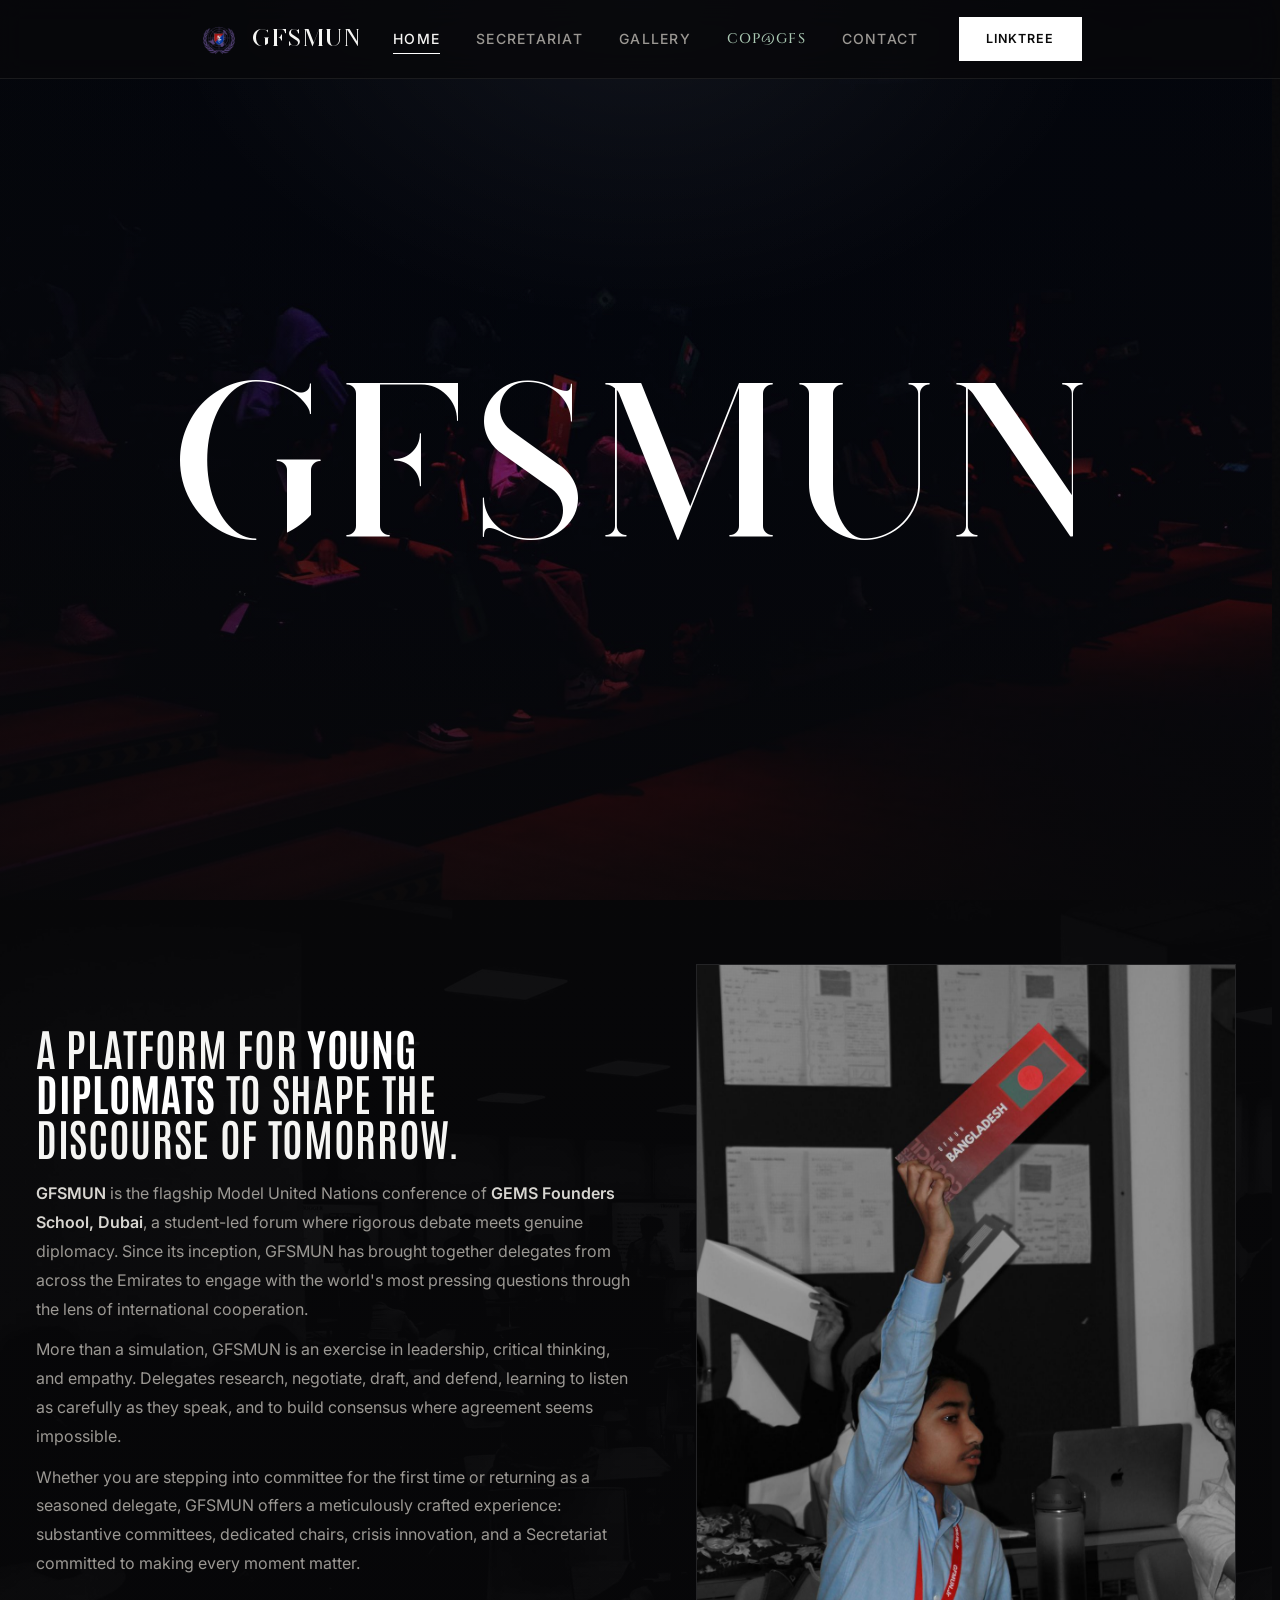
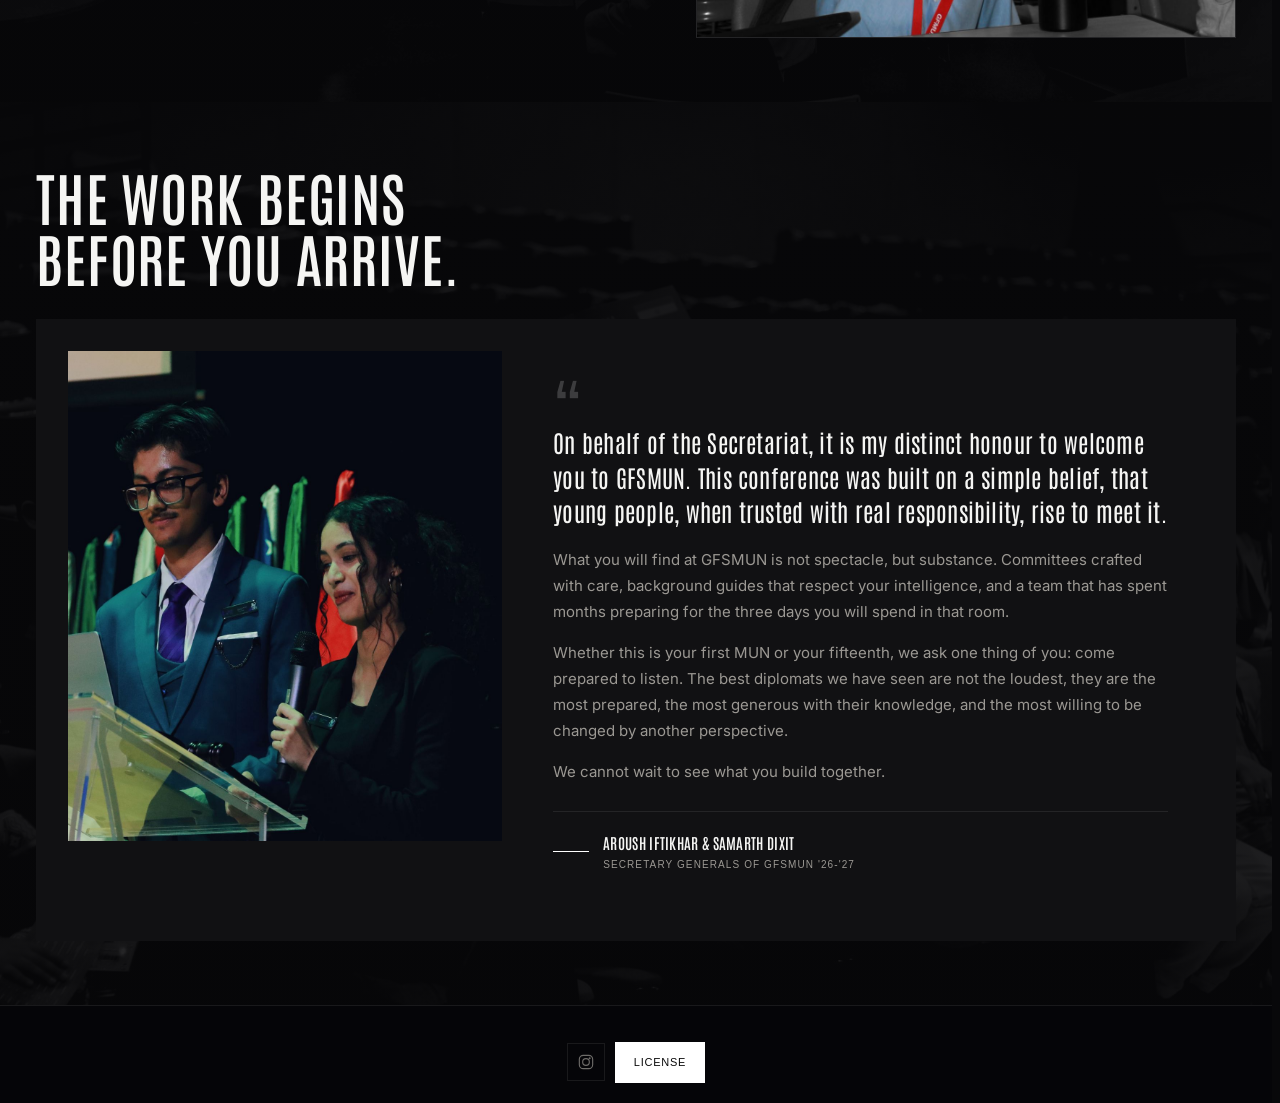
<file: index.html>
<!DOCTYPE html>
<html lang="en">
<head>
 <meta charset="UTF-8">
 <meta name="viewport" content="width=device-width, initial-scale=1, viewport-fit=cover">
 <meta name="color-scheme" content="dark">
 <title>GFSMUN</title>
 <meta name="description" content="GFSMUN, GEMS Founders School Model United Nations. Diplomacy. Discourse. Discovery. Join Dubai's premier student-led MUN conference.">
 <meta name="theme-color" content="#08080A">
 <link rel="canonical" href="https://gfsmun.weebly.com/">

 <!-- Open Graph -->
 <meta property="og:title" content="GFSMUN | GEMS Founders School Model United Nations">
 <meta property="og:description" content="Diplomacy. Discourse. Discovery. The official website of GEMS Founders School Model United Nations.">
 <meta property="og:type" content="website">
  <meta property="og:image" content="./assets/images/VH6A8826.JPG">
 <meta property="og:url" content="https://gfsmun.weebly.com/">

 <!-- Fonts -->
 <link rel="preconnect" href="https://fonts.googleapis.com">
 <link rel="preconnect" href="https://fonts.gstatic.com" crossorigin>

 <!-- Styles -->
 <link rel="stylesheet" href="./css/main.css">
 <link rel="stylesheet" href="./css/components.css">
 <style>
 /* Index-only: tighten vertical rhythm */
 .section { padding-block: clamp(36px, 5vw, 64px); }
 .section--tight { padding-block: clamp(28px, 4vw, 48px); }
 .section__header { margin-bottom: clamp(20px, 3vw, 32px); }
 .section__header h2 { margin-top: 0; }
 .about__copy { gap: 12px; }
 .timeline__grid { gap: 16px; }
 .gallery-edition { margin-bottom: 40px; padding-bottom: 40px; }
 </style>

 <!-- Favicon -->
 <link rel="icon" href="./favicon.ico" sizes="any">
 <link rel="icon" type="image/png" href="./assets/images/logo-gfsmun-transparent.png">
<style>
/* Mobile: prevent text highlight on tap/selection */
@media (max-width: 768px) {
  * { -webkit-tap-highlight-color: transparent; }
  button, a, .team-card, .nav__link, .mobile-menu__link { -webkit-user-select: none; user-select: none; -webkit-touch-callout: none; }
}
</style>

<style>
/* Fix: letter cutoff + make box fit on mobile */
@media (max-width: 768px) {
  #letter .letter { height: auto !important; min-height: 0 !important; overflow: visible !important; max-height: none !important; width: 100% !important; max-width: 100% !important; box-sizing: border-box !important; display: flex !important; flex-direction: column !important; gap: 16px !important; padding: 20px 16px !important; margin-inline: 0 !important; }
  #letter .letter__portrait { width: 100% !important; max-width: 100% !important; height: auto !important; min-height: 0 !important; aspect-ratio: 4/3 !important; margin: 0 !important; }
  #letter .letter__portrait img { width: 100% !important; height: 100% !important; object-fit: cover !important; }
  #letter .letter__body { height: auto !important; overflow: visible !important; padding: 0 !important; gap: 12px !important; }
  #letter .letter__text { max-height: none !important; overflow: visible !important; height: auto !important; }
  #letter .container { width: calc(100% - 24px) !important; }
  #letter { padding-block: 24px !important; }
}
</style>

</head>
<body>

 <!-- ================================
 ACCESSIBILITY - SKIP LINK
 ================================== -->
 <a class="skip-link" href="#main">Skip to main content</a>

 <!-- Scroll progress -->
 <div class="scroll-progress" aria-hidden="true"><div class="scroll-progress__bar" id="scrollProgress"></div></div>

 <!-- ================================
 GLOBAL NAVIGATION
 Update links here - identical across all pages
 ================================== -->
 <header>
 <nav class="nav" aria-label="Primary">
 <div class="nav__inner">
 <a href="./index.html" class="nav__logo" aria-label="GFSMUN, Home">
 <span class="nav__logo-mark" aria-hidden="true"><img src="./assets/images/logo-gfsmun-transparent.png" alt="GFSMUN logo" width="38" height="38" loading="eager"></span>
 <span class="nav__logo-text">
 <span class="nav__logo-title">GFSMUN</span>
 </span>
 </a>

 <div class="nav__links" role="list">
 <a href="./index.html" class="nav__link nav__link--active" aria-current="page" role="listitem">Home</a>
 <a href="./secretariat.html" class="nav__link" role="listitem">Secretariat</a>
 <a href="./gallery.html" class="nav__link" role="listitem">Gallery</a>
 <a href="./cop.html" class="nav__link nav__link--cop" role="listitem" style="font-family:'Cinzel',serif; color:#ABC9B4;">COP@GFS</a>
  <a href="mailto:mun.gfs@gmail.com" class="nav__link" role="listitem">Contact</a>
 </div>

 <a href="https://linktr.ee/gfs_mun" class="btn btn--primary nav__cta" aria-label="Open GFSMUN Linktree" target="_blank" rel="noopener">Linktree</a>

 <button class="nav__toggle" id="navToggle" type="button" aria-label="Open navigation menu" aria-expanded="false" aria-controls="mobileMenu">
 <span class="nav__toggle-icon" aria-hidden="true">
 <span></span><span></span><span></span>
 </span>
 </button>
 </div>
 </nav>

 <!-- Mobile menu -->
 <div class="mobile-menu" id="mobileMenu" aria-hidden="true" inert>
 <div class="mobile-menu__backdrop" data-close-menu></div>
 <div class="mobile-menu__panel" role="dialog" aria-modal="true" aria-label="Navigation menu">
 <nav class="mobile-menu__nav" aria-label="Mobile">
 <a href="./index.html" class="mobile-menu__link">Home</a>
 <a href="./secretariat.html" class="mobile-menu__link">Secretariat</a>
 <a href="./gallery.html" class="mobile-menu__link">Gallery</a>
 <a href="./cop.html" class="mobile-menu__link mobile-menu__link--cop" style="font-family:'Cinzel',serif; color:#ABC9B4;">COP@GFS</a>
  <a href="mailto:mun.gfs@gmail.com" class="mobile-menu__link">Contact</a>
 </nav>
 <div class="mobile-menu__meta">
 <div class="mobile-menu__social">
 <a href="https://www.instagram.com/gfsmun/" class="footer__social-link" aria-label="GFSMUN on Instagram">
 <svg width="18" height="18" viewBox="0 0 24 24" fill="none" stroke="currentColor" stroke-width="1.6" aria-hidden="true"><rect x="2" y="2" width="20" height="20" rx="6"/><circle cx="12" cy="12" r="5"/><circle cx="17.5" cy="6.5" r="1.2" fill="currentColor" stroke="none"/></svg>
 </a>
 <a href="mailto:mun.gfs@gmail.com" class="footer__social-link" aria-label="Email GFSMUN">
 <svg width="18" height="18" viewBox="0 0 24 24" fill="none" stroke="currentColor" stroke-width="1.6" aria-hidden="true"><rect x="3" y="5" width="18" height="14" rx="2"/><path d="M3 7l9 6 9-6"/></svg>
 </a>
 </div>
 </div>
 </div>
 </div>
 </header>

 <main id="main">

    <!-- HERO - 100vh - backdrop: assets/images/VH6A8826.JPG -->
    <section class="hero" aria-label="GFSMUN Hero">
      <div class="hero__media" aria-hidden="true">
        <img
          src="./assets/images/VH6A8826.JPG"
          alt=""
          fetchpriority="high"
          width="1920"
          height="1280"
          onerror="this.style.display='none'"
        >
      </div>
 <div class="hero__overlay" aria-hidden="true"></div>

 <div class="hero__content hero__content--minimal">
 <h1 class="hero__title reveal reveal--delay-1">
 <span class="hero__title-main">GFSMUN</span>
 </h1>
 </div>
 </section>

 <!-- ================================
 ABOUT GFSMUN
 ================================== -->
 <section class="section" id="about" aria-labelledby="about-heading">
 <div class="container">
 <div class="about">
 <div class="reveal">
 <h2 id="about-heading" class="about__heading">A platform for <em>young diplomats</em> to shape the discourse of tomorrow.</h2>

 <div class="about__copy">
 <p>
 <strong>GFSMUN</strong> is the flagship Model United Nations conference of <strong>GEMS Founders School, Dubai</strong>, a student-led forum where rigorous debate meets genuine diplomacy. Since its inception, GFSMUN has brought together delegates from across the Emirates to engage with the world's most pressing questions through the lens of international cooperation.
 </p>
 <p>
 More than a simulation, GFSMUN is an exercise in leadership, critical thinking, and empathy. Delegates research, negotiate, draft, and defend, learning to listen as carefully as they speak, and to build consensus where agreement seems impossible.
 </p>
 <p>
 Whether you are stepping into committee for the first time or returning as a seasoned delegate, GFSMUN offers a meticulously crafted experience: substantive committees, dedicated chairs, crisis innovation, and a Secretariat committed to making every moment matter.
 </p>
 </div>

 </div>

 <div class="about__media reveal reveal--delay-2">
 <!--
 ABOUT IMAGE - about-gfsmun.jpg
 Place at: ./assets/images/about-gfsmun.jpg
 Recommended: 1600×1200, 4:3, JPG/WebP, <350KB
 -->
            <img
              src="./assets/images/IMG_6057.jpeg"
              alt="Delegates collaborating during a GFSMUN committee session"
              width="1200"
              height="1800"
              loading="lazy"
              onerror="this.style.display='none'"
            >
 <!-- Fallback placeholder when image is not yet supplied -->
 <div class="image-placeholder" aria-hidden="true" style="position:absolute; inset:0; display:none;" data-fallback-for="about-gfsmun.jpg">
 <span>About, GFSMUN</span>
 </div>
 </div>
 </div>
 </div>
 </section>

 <!-- ================================
 SECRETARY-GENERAL LETTER
 ================================== -->
    <section class="section" id="letter" aria-labelledby="letter-heading">
 <div class="container">
 <div class="section__header reveal">
 <h2 id="letter-heading">The work begins<br>before you arrive.</h2>
 </div>

 <div class="letter letter--featured reveal reveal--delay-1">
 <div class="letter__portrait">
 <!--
 SECRETARY-GENERAL PORTRAIT
 Place at: ./assets/images/secgen-portrait.jpg
 Recommended: 1200×1500, 4:5, JPG/WebP, <300KB
 -->
            <img
              src="./assets/images/VH6A8982_2918x3648.jpg"
              alt="Portrait of the Secretary-General"
              width="1200"
              height="1500"
              loading="lazy"
              onerror="this.style.display='none'"
            >

 </div>

 <div class="letter__body">
 <span class="letter__quote-mark" aria-hidden="true">“</span>
 <blockquote class="letter__quote">
 On behalf of the Secretariat, it is my distinct honour to welcome you to GFSMUN. This conference was built on a simple belief, that young people, when trusted with real responsibility, rise to meet it.
 </blockquote>
 <div class="letter__text">
 <p>
 What you will find at GFSMUN is not spectacle, but substance. Committees crafted with care, background guides that respect your intelligence, and a team that has spent months preparing for the three days you will spend in that room.
 </p>
 <p>
 Whether this is your first MUN or your fifteenth, we ask one thing of you: come prepared to listen. The best diplomats we have seen are not the loudest, they are the most prepared, the most generous with their knowledge, and the most willing to be changed by another perspective.
 </p>
 <p>
 We cannot wait to see what you build together.
 </p>
 </div>
 <div class="letter__signature">
 <span class="letter__signature-line" aria-hidden="true"></span>
 <div>
 <div class="letter__signature-name">Aroush Iftikhar & Samarth Dixit</div>
 <div class="letter__signature-meta">Secretary Generals of GFSMUN '26-'27</div>
 </div>
 </div>
 </div>
 </div>
 </div>
 </section>

 </main>

 <!-- ================================
 FOOTER - IDENTICAL ACROSS ALL PAGES
 ================================== -->
 <footer class="footer" aria-label="Site footer">
 <div class="container">
 <div class="footer__inner">
 <div class="footer__brand">
 <h3>GFSMUN</h3>
 </div>

 <div>
 <div class="footer__heading">Navigate</div>
 <nav class="footer__links" aria-label="Footer navigation">
 <a href="./index.html">Home</a>
 <a href="./secretariat.html">Secretariat</a>
 <a href="./gallery.html">Gallery</a>
 <a href="mailto:mun.gfs@gmail.com">Contact</a>
 </nav>
 </div>

 <div>
 <div class="footer__heading">Connect</div>
 <div class="footer__social">
 <!-- Replace # with official URLs -->
 <a href="https://www.instagram.com/gfsmun/" class="footer__social-link" aria-label="GFSMUN on Instagram" target="_blank" rel="noopener">
 <svg width="18" height="18" viewBox="0 0 24 24" fill="none" stroke="currentColor" stroke-width="1.7" aria-hidden="true"><rect x="2" y="2" width="20" height="20" rx="6"/><circle cx="12" cy="12" r="5"/><circle cx="17.5" cy="6.5" r="1.5" fill="currentColor" stroke="none"/></svg>
 </a>
 <a href="mailto:mun.gfs@gmail.com" class="footer__social-link" aria-label="Email GFSMUN">
 <svg width="18" height="18" viewBox="0 0 24 24" fill="none" stroke="currentColor" stroke-width="1.7" aria-hidden="true"><rect x="3" y="5" width="18" height="14" rx="2.5"/><path d="M3 7l9 6 9-6"/></svg>
 </a>
 </div>
 <div class="footer__contact">
 <span>GEMS Founders School Al Barsha</span>
 <a href="mailto:mun.gfs@gmail.com">mun.gfs@gmail.com</a>
 <!-- Add additional official links as needed -->
 </div>
 </div>
 </div>

 <div class="footer__bottom">
 <p class="footer__copy">© <span id="currentYear">2026</span> GFSMUN. All Rights Reserved, GEMS Founders School, Dubai</p>
 <nav class="footer__legal" aria-label="Legal"><a href="https://www.instagram.com/gfsmun/" class="footer__mini-social" aria-label="GFSMUN on Instagram" target="_blank" rel="noopener"><svg width="16" height="16" viewBox="0 0 24 24" fill="none" stroke="currentColor" stroke-width="1.7" aria-hidden="true"><rect x="2" y="2" width="20" height="20" rx="6"/><circle cx="12" cy="12" r="5"/><circle cx="17.5" cy="6.5" r="1.5" fill="currentColor" stroke="none"/></svg></a><a href="#">Privacy</a>
 <a href="#">Terms</a>
 <a href="https://github.com/gfsmun/gfsmun/blob/main/README.md" target="_blank" rel="noopener">License</a>
 </nav>
 </div>
 </div>
 </footer>

 <script src="./js/main.js" defer></script>
</body>
</html>
</file>
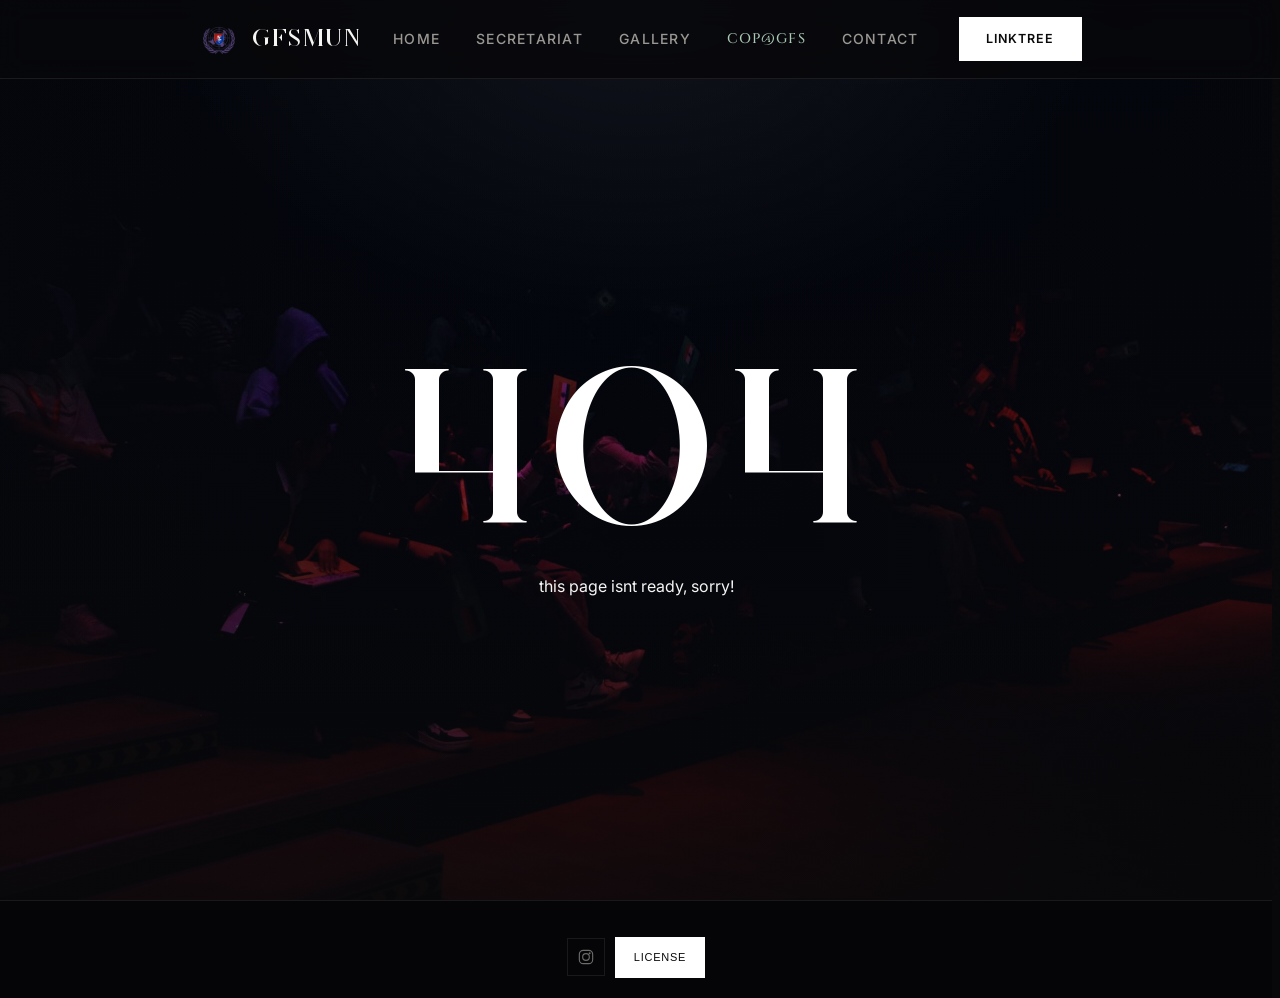
<file: cop.html>
<!DOCTYPE html>
<html lang="en">
<head>
<meta charset="UTF-8">
<meta name="viewport" content="width=device-width, initial-scale=1, viewport-fit=cover">
<meta name="color-scheme" content="dark">
<title>gfsmun 404</title>
<meta name="description" content="GFSMUN, page not found.">
<meta name="theme-color" content="#08080A">
<link rel="preconnect" href="https://fonts.googleapis.com">
<link rel="preconnect" href="https://fonts.gstatic.com" crossorigin>
<link rel="stylesheet" href="./css/main.css">
<link rel="stylesheet" href="./css/components.css">
<link rel="icon" href="./favicon.ico" sizes="any">
<link rel="icon" type="image/png" href="./assets/images/logo-gfsmun-transparent.png">
</head>
<body>
<a class="skip-link" href="#main">Skip to main content</a>
<div class="scroll-progress" aria-hidden="true"><div class="scroll-progress__bar" id="scrollProgress"></div></div>
<header>
<nav class="nav" aria-label="Primary">
<div class="nav__inner">
<a href="./index.html" class="nav__logo" aria-label="GFSMUN, Home">
<span class="nav__logo-mark" aria-hidden="true"><img src="./assets/images/logo-gfsmun-transparent.png" alt="GFSMUN logo" width="38" height="38" loading="eager"></span>
<span class="nav__logo-text">
<span class="nav__logo-title">GFSMUN</span>
</span>
</a>
<div class="nav__links" role="list">
<a href="./index.html" class="nav__link" role="listitem">Home</a>
<a href="./secretariat.html" class="nav__link" role="listitem">Secretariat</a>
<a href="./gallery.html" class="nav__link" role="listitem">Gallery</a>
<a href="./cop.html" class="nav__link nav__link--cop" role="listitem" style="font-family:'Cinzel',serif; color:#ABC9B4;">COP@GFS</a>
  <a href="mailto:mun.gfs@gmail.com" class="nav__link" role="listitem">Contact</a>
</div>
<a href="https://linktr.ee/gfs_mun" class="btn btn--primary nav__cta" aria-label="Open GFSMUN Linktree" target="_blank" rel="noopener">Linktree</a>
<button class="nav__toggle" id="navToggle" type="button" aria-label="Open navigation menu" aria-expanded="false" aria-controls="mobileMenu">
<span class="nav__toggle-icon" aria-hidden="true">
<span></span><span></span><span></span>
</span>
</button>
</div>
</nav>
<div class="mobile-menu" id="mobileMenu" aria-hidden="true" inert>
<div class="mobile-menu__backdrop" data-close-menu></div>
<div class="mobile-menu__panel" role="dialog" aria-modal="true" aria-label="Navigation menu">
<nav class="mobile-menu__nav" aria-label="Mobile">
<a href="./index.html" class="mobile-menu__link">Home</a>
<a href="./secretariat.html" class="mobile-menu__link">Secretariat</a>
<a href="./gallery.html" class="mobile-menu__link">Gallery</a>
<a href="./cop.html" class="mobile-menu__link mobile-menu__link--cop" style="font-family:'Cinzel',serif; color:#ABC9B4;">COP@GFS</a>
  <a href="mailto:mun.gfs@gmail.com" class="mobile-menu__link">Contact</a>
</nav>
<div class="mobile-menu__meta">
<div class="mobile-menu__social">
<a href="https://www.instagram.com/gfsmun/" class="footer__social-link" aria-label="GFSMUN on Instagram">
<svg width="18" height="18" viewBox="0 0 24 24" fill="none" stroke="currentColor" stroke-width="1.6" aria-hidden="true"><rect x="2" y="2" width="20" height="20" rx="6"/><circle cx="12" cy="12" r="5"/><circle cx="17.5" cy="6.5" r="1.2" fill="currentColor" stroke="none"/></svg>
</a>
<a href="mailto:mun.gfs@gmail.com" class="footer__social-link" aria-label="Email GFSMUN">
<svg width="18" height="18" viewBox="0 0 24 24" fill="none" stroke="currentColor" stroke-width="1.6" aria-hidden="true"><rect x="3" y="5" width="18" height="14" rx="2"/><path d="M3 7l9 6 9-6"/></svg>
</a>
</div>
</div>
</div>
</div>
</header>
<main id="main">
<section class="hero" aria-label="Page not found">
<div class="hero__media" aria-hidden="true">
<img
src="./assets/images/VH6A8826.JPG"
alt=""
fetchpriority="high"
width="1920"
height="1280"
onerror="this.style.display='none'"
>
</div>
<div class="hero__overlay" aria-hidden="true"></div>
<div class="hero__content hero__content--minimal">
<h1 class="hero__title reveal reveal--delay-1">
<span class="hero__title-main">404</span>
</h1>
<p class="hero__note reveal reveal--delay-2">this page isnt ready, sorry!</p>
</div>
</section>
</main>
<footer class="footer" aria-label="Site footer">
<div class="container">
<div class="footer__inner">
<div class="footer__brand">
<h3>GFSMUN</h3>
</div>
<div>
<div class="footer__heading">Navigate</div>
<nav class="footer__links" aria-label="Footer navigation">
<a href="./index.html">Home</a>
<a href="./secretariat.html">Secretariat</a>
<a href="./gallery.html">Gallery</a>
<a href="mailto:mun.gfs@gmail.com">Contact</a>
</nav>
</div>
<div>
<div class="footer__heading">Connect</div>
<div class="footer__social">
<a href="https://www.instagram.com/gfsmun/" class="footer__social-link" aria-label="GFSMUN on Instagram" target="_blank" rel="noopener">
<svg width="18" height="18" viewBox="0 0 24 24" fill="none" stroke="currentColor" stroke-width="1.7" aria-hidden="true"><rect x="2" y="2" width="20" height="20" rx="6"/><circle cx="12" cy="12" r="5"/><circle cx="17.5" cy="6.5" r="1.5" fill="currentColor" stroke="none"/></svg>
</a>
<a href="mailto:mun.gfs@gmail.com" class="footer__social-link" aria-label="Email GFSMUN">
<svg width="18" height="18" viewBox="0 0 24 24" fill="none" stroke="currentColor" stroke-width="1.7" aria-hidden="true"><rect x="3" y="5" width="18" height="14" rx="2.5"/><path d="M3 7l9 6 9-6"/></svg>
</a>
</div>
<div class="footer__contact">
<span>GEMS Founders School Al Barsha</span>
<a href="mailto:mun.gfs@gmail.com">mun.gfs@gmail.com</a>
</div>
</div>
</div>
<div class="footer__bottom">
<p class="footer__copy">© <span id="currentYear">2026</span> GFSMUN. All Rights Reserved, GEMS Founders School, Dubai</p>
<nav class="footer__legal" aria-label="Legal"><a href="https://www.instagram.com/gfsmun/" class="footer__mini-social" aria-label="GFSMUN on Instagram" target="_blank" rel="noopener"><svg width="16" height="16" viewBox="0 0 24 24" fill="none" stroke="currentColor" stroke-width="1.7" aria-hidden="true"><rect x="2" y="2" width="20" height="20" rx="6"/><circle cx="12" cy="12" r="5"/><circle cx="17.5" cy="6.5" r="1.5" fill="currentColor" stroke="none"/></svg></a><a href="#">Privacy</a>
<a href="#">Terms</a>
<a href="https://github.com/gfsmun/gfsmun/blob/main/README.md" target="_blank" rel="noopener">License</a>
</nav>
</div>
</div>
</footer>
<script src="./js/main.js" defer></script>
</body>
</html>
</file>
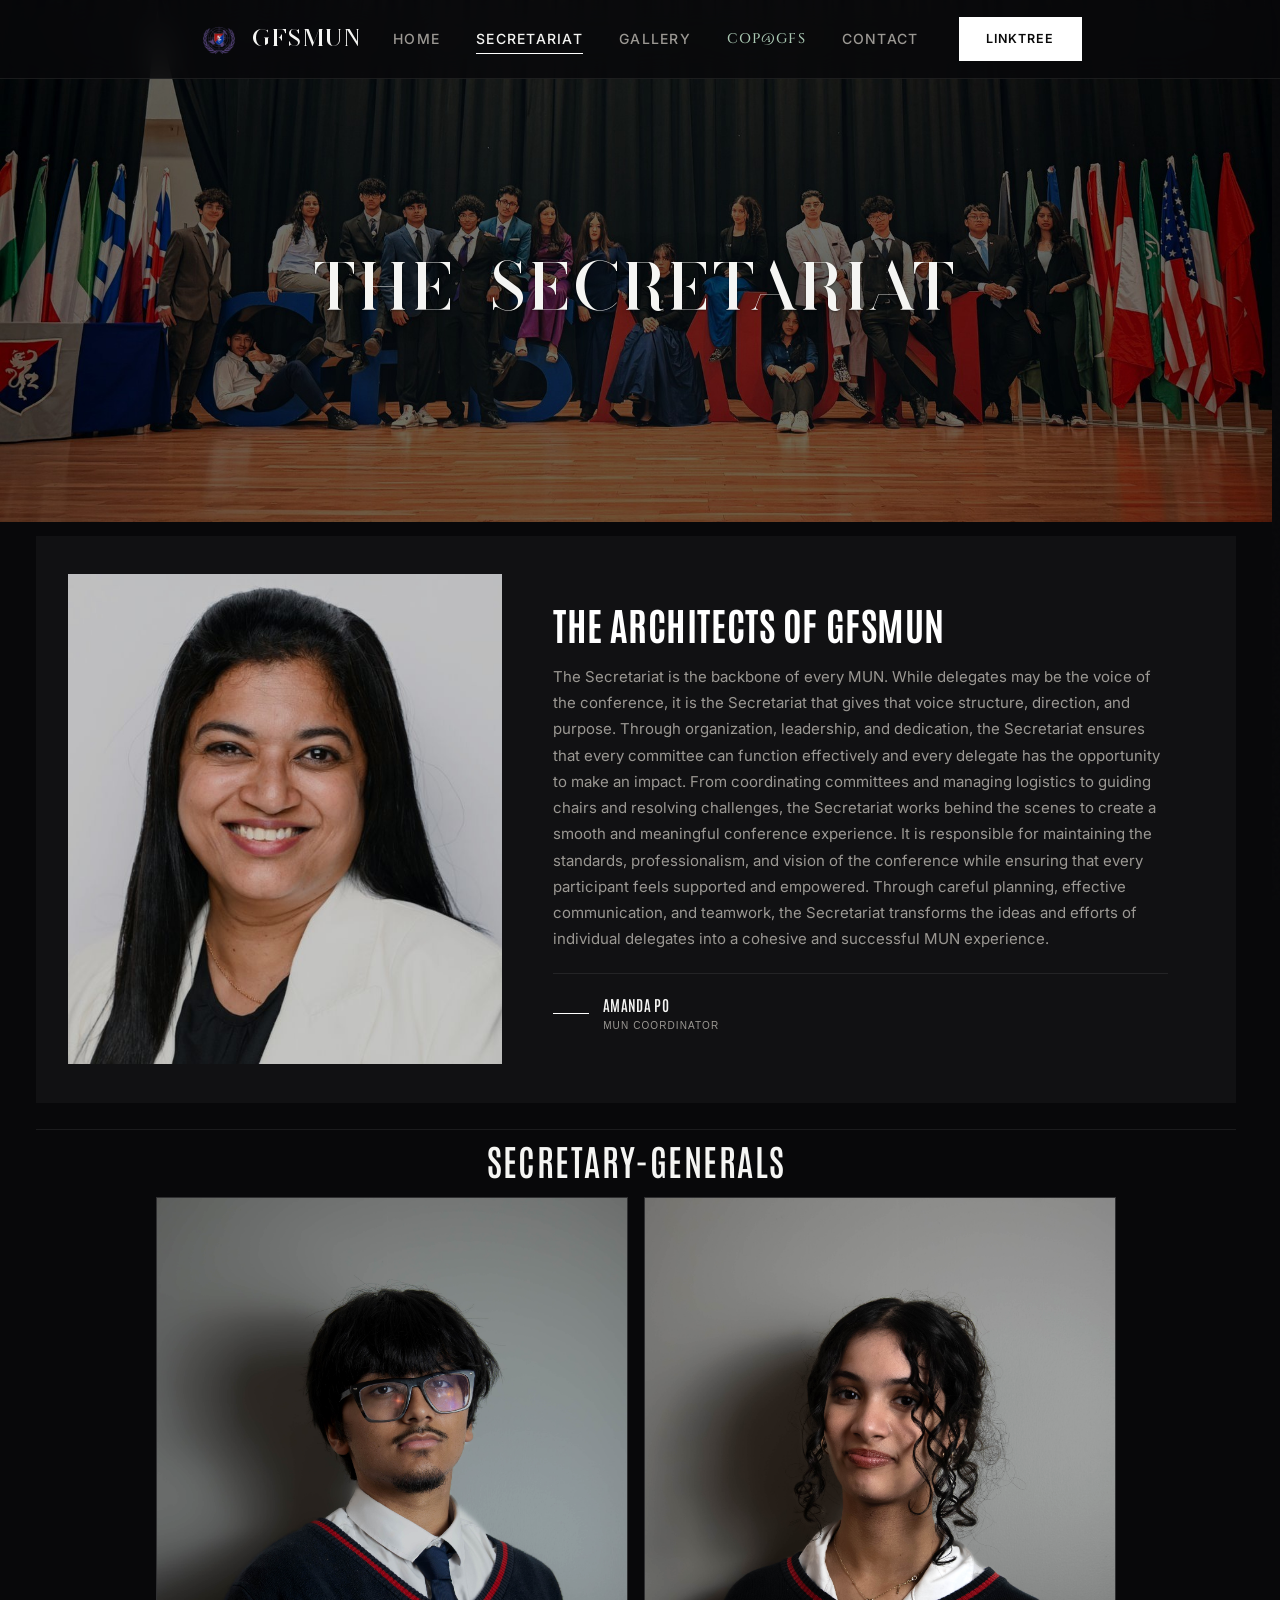
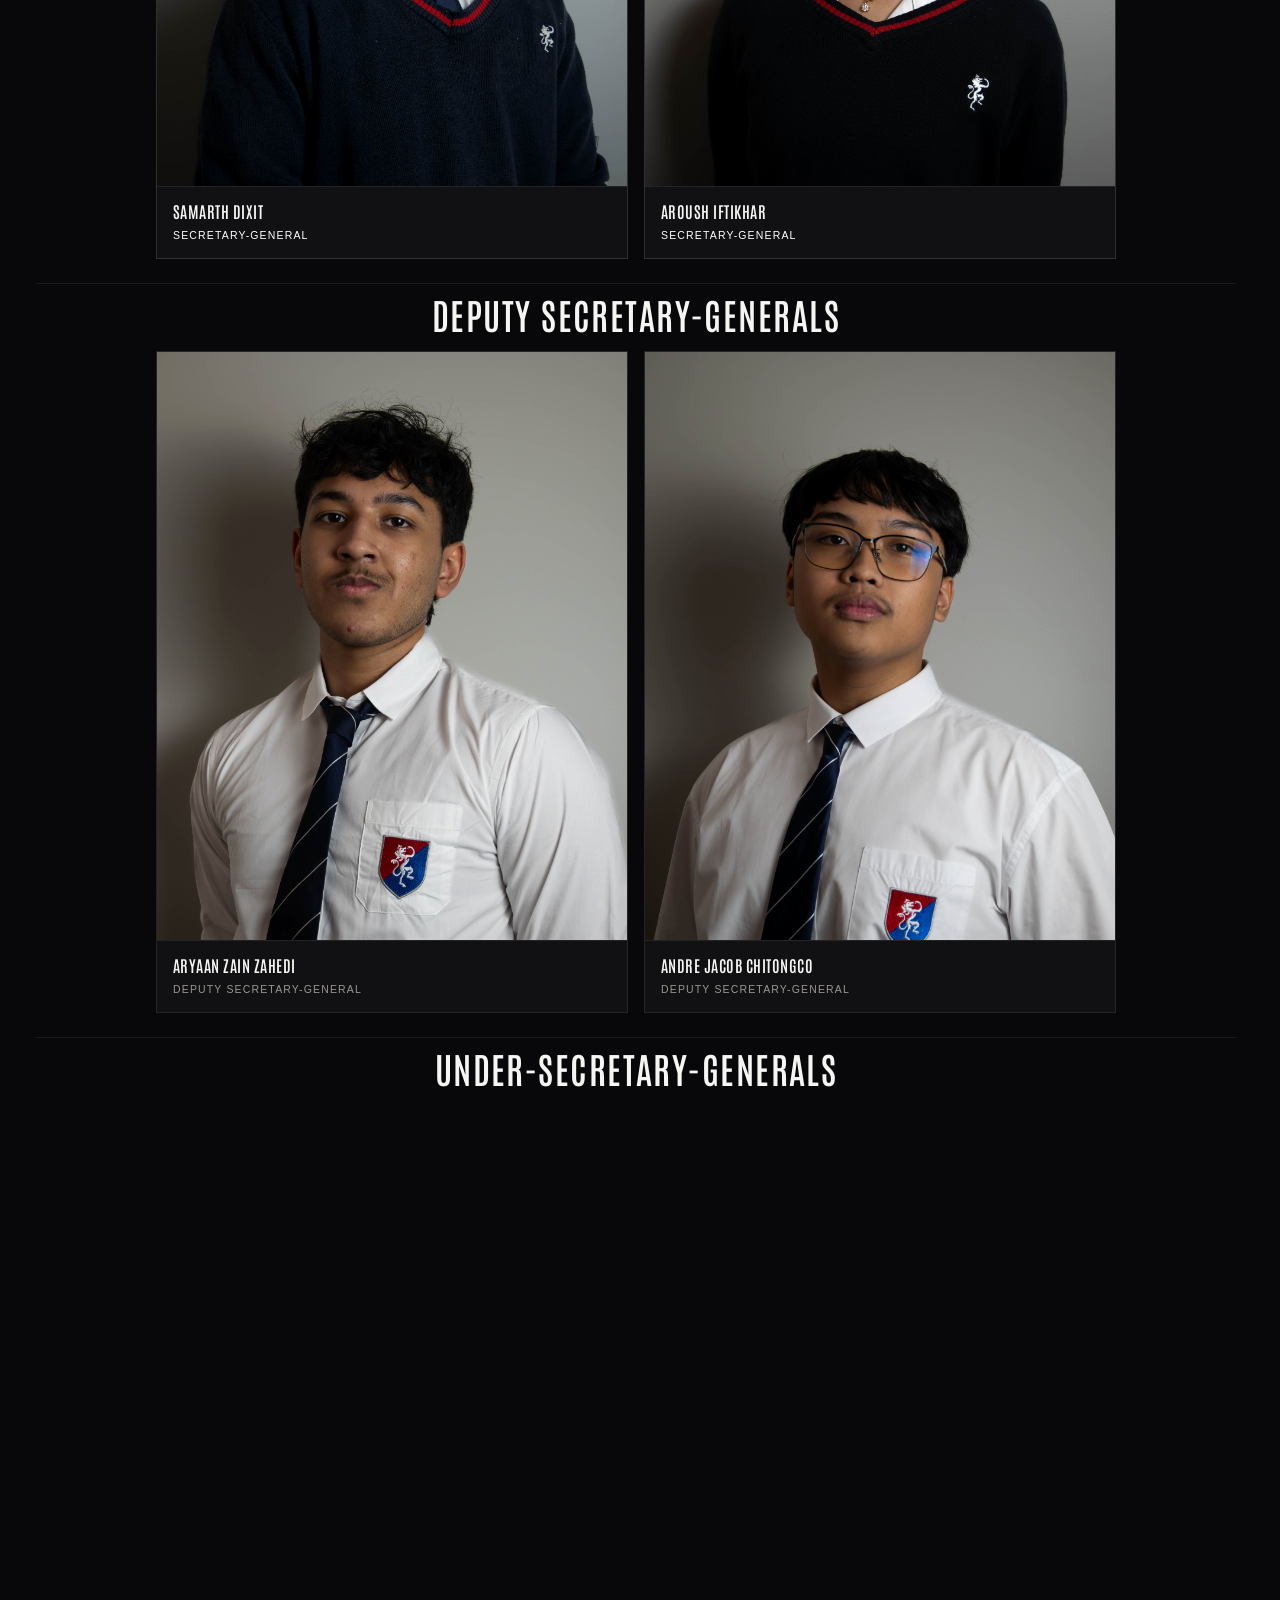
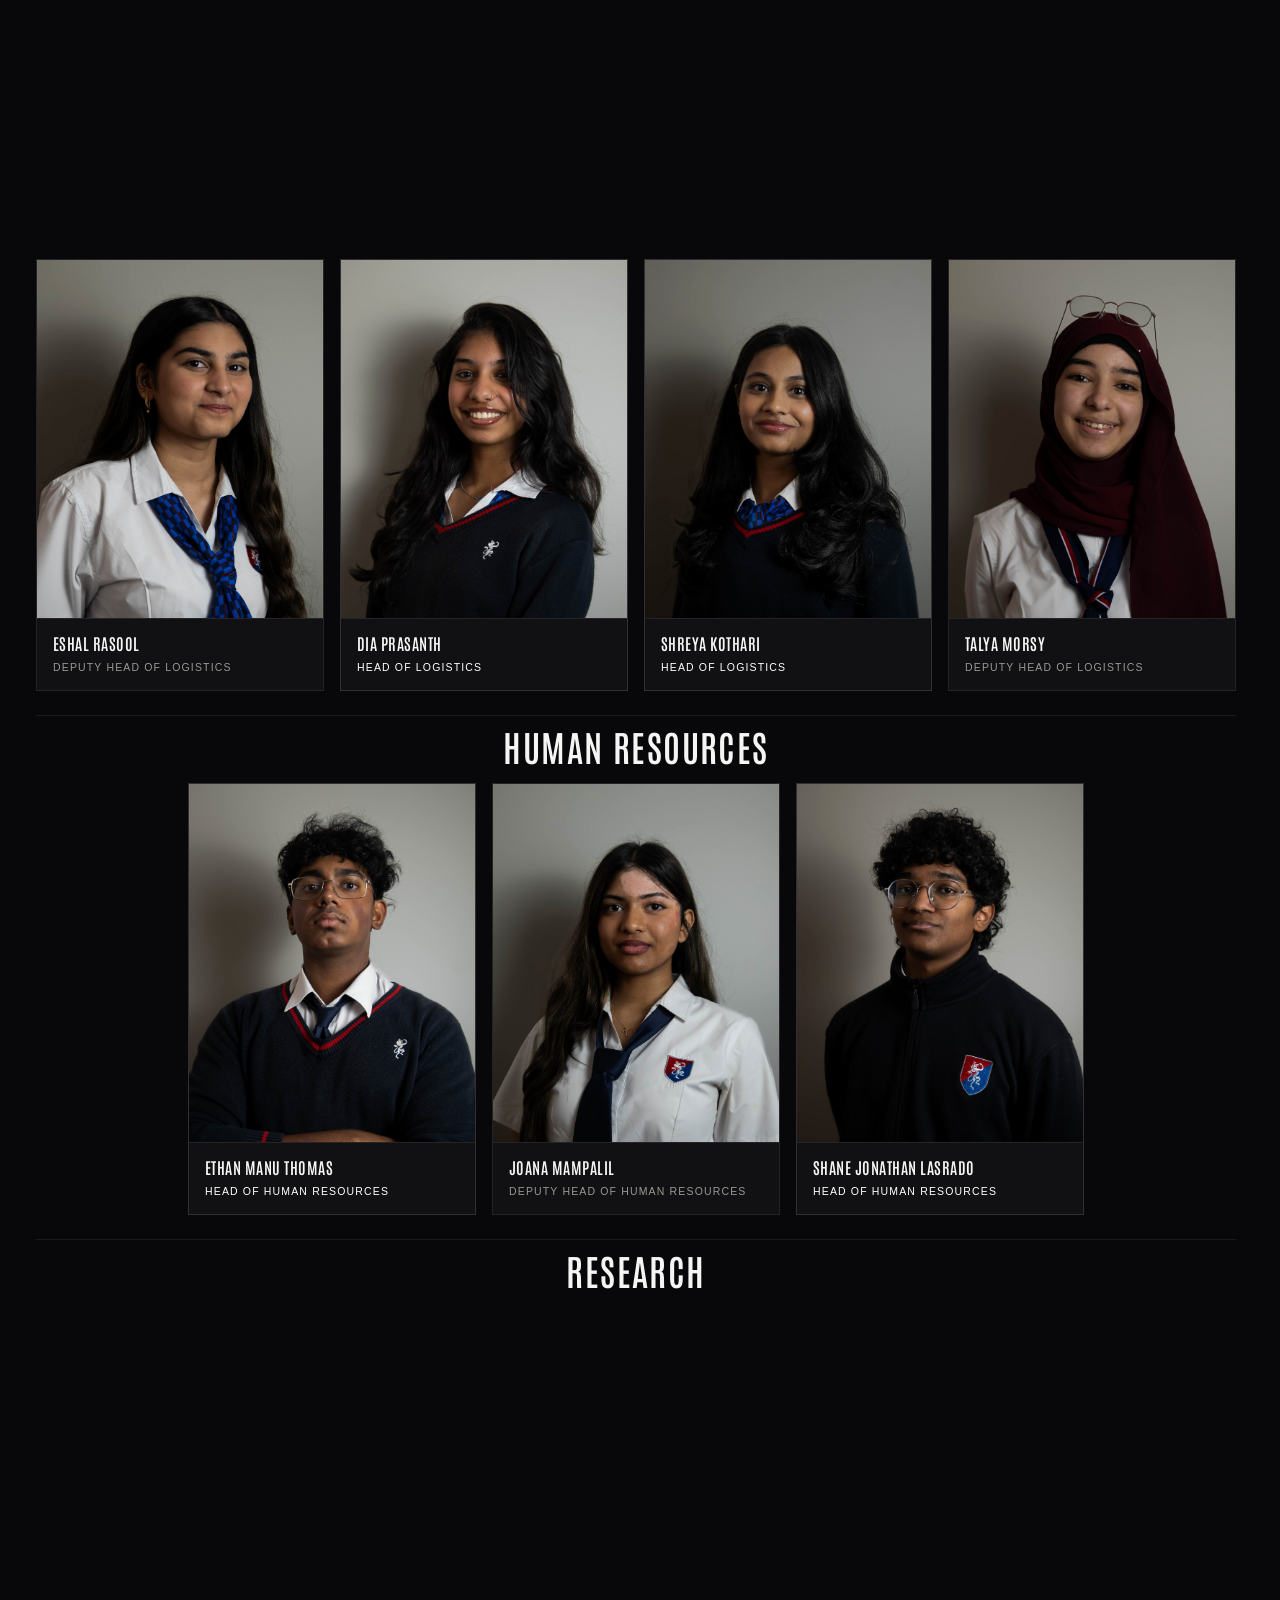
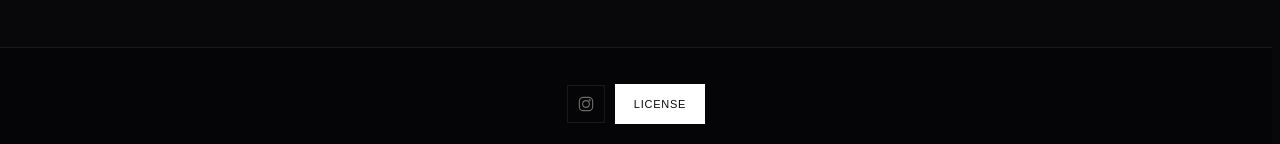
<file: secretariat.html>
<!DOCTYPE html>
<html lang="en">
<head>
 <meta charset="UTF-8">
 <meta name="viewport" content="width=device-width, initial-scale=1, viewport-fit=cover">
 <meta name="color-scheme" content="dark">
 <title>Secretariat</title>
 <meta name="description" content="Meet the GFSMUN Secretariat, the students behind GEMS Founders School Model United Nations. 22 members across 8 teams.">
 <meta name="theme-color" content="#08080A">
 <link rel="canonical" href="https://gfsmun.weebly.com/secretariat.html">

 <meta property="og:title" content="GFSMUN Secretariat | Meet the Team">
 <meta property="og:description" content="The people behind GFSMUN, 22 students, one conference.">
 <meta property="og:type" content="website">
 <meta property="og:image" content="./assets/images/logo-gfsmun.jpg">

 <link rel="preconnect" href="https://fonts.googleapis.com">
 <link rel="preconnect" href="https://fonts.gstatic.com" crossorigin>

 <link rel="stylesheet" href="./css/main.css">
 <link rel="stylesheet" href="./css/components.css">
 <style>
 /* Secretariat HERO - sec-hero background (sec-hero.jpg / sec-hero.png provided) */
 .page-hero--secretariat {
   min-height: 58vh;
   min-height: 58dvh;
   background-color: #050507;
  /* CSS background fallback - same sec-hero provided */
  background-image: url("./assets/images/sec-hero.jpg");
  background-image: image-set(url("./assets/images/sec-hero.jpg") 1x, url("./assets/images/sec-hero.png") 2x);
  background-size: cover;
  background-position: center;
  background-repeat: no-repeat;
 }
 .page-hero--secretariat .page-hero__bg {
   opacity: 1;
 }
 .page-hero--secretariat .page-hero__bg img {
   object-position: center;
   filter: brightness(0.30) contrast(1.04) saturate(0.95);
 }
 .page-hero--secretariat .page-hero__bg::after {
   background:
     radial-gradient(ellipse 820px 420px at 50% 0%, rgba(255,255,255,0.04) 0%, transparent 62%),
     linear-gradient(180deg, rgba(8,8,10,0.42) 0%, rgba(8,8,10,0.62) 42%, rgba(8,8,10,0.96) 100%),
     linear-gradient(90deg, rgba(8,8,10,0.38) 0%, transparent 45%, rgba(8,8,10,0.38) 100%);
 }
 .page-hero--secretariat .page-hero__inner h1 {
   text-shadow: 0 2px 28px rgba(0,0,0,0.55), 0 1px 2px rgba(0,0,0,0.45);
   letter-spacing: 0.05em;
 }
 @media (max-width: 768px) {
   .page-hero--secretariat { min-height: 48vh; }
   .page-hero--secretariat .page-hero__bg img { object-position: center; }
 }
 </style>
 <link rel="icon" href="./favicon.ico" sizes="any">
 <link rel="icon" type="image/png" href="./assets/images/logo-gfsmun-transparent.png">
<style>
/* Mobile: prevent text highlight on tap/selection */
@media (max-width: 768px) {
  * { -webkit-tap-highlight-color: transparent; }
  button, a, .team-card, .nav__link, .mobile-menu__link { -webkit-user-select: none; user-select: none; -webkit-touch-callout: none; }
}
</style>
</head>
<body>

 <a class="skip-link" href="#main">Skip to main content</a>
 <div class="scroll-progress" aria-hidden="true"><div class="scroll-progress__bar" id="scrollProgress"></div></div>

 <header>
 <nav class="nav" aria-label="Primary">
 <div class="nav__inner">
 <a href="./index.html" class="nav__logo" aria-label="GFSMUN, Home">
 <span class="nav__logo-mark" aria-hidden="true"><img src="./assets/images/logo-gfsmun-transparent.png" alt="GFSMUN logo" width="38" height="38" loading="eager"></span>
 <span class="nav__logo-text">
 <span class="nav__logo-title">GFSMUN</span>
 </span>
 </a>
 <div class="nav__links" role="list">
 <a href="./index.html" class="nav__link" role="listitem">Home</a>
 <a href="./secretariat.html" class="nav__link nav__link--active" aria-current="page" role="listitem">Secretariat</a>
 <a href="./gallery.html" class="nav__link" role="listitem">Gallery</a>
 <a href="./cop.html" class="nav__link nav__link--cop" role="listitem" style="font-family:'Cinzel',serif; color:#ABC9B4;">COP@GFS</a>
  <a href="mailto:mun.gfs@gmail.com" class="nav__link" role="listitem">Contact</a>
 </div>
 <a href="https://linktr.ee/gfs_mun" class="btn btn--primary nav__cta" aria-label="Open GFSMUN Linktree" target="_blank" rel="noopener">Linktree</a>
 <button class="nav__toggle" id="navToggle" type="button" aria-label="Open navigation menu" aria-expanded="false" aria-controls="mobileMenu">
 <span class="nav__toggle-icon" aria-hidden="true"><span></span><span></span><span></span></span>
 </button>
 </div>
 </nav>
 <div class="mobile-menu" id="mobileMenu" aria-hidden="true" inert>
 <div class="mobile-menu__backdrop" data-close-menu></div>
 <div class="mobile-menu__panel" role="dialog" aria-modal="true" aria-label="Navigation menu">
 <nav class="mobile-menu__nav" aria-label="Mobile">
 <a href="./index.html" class="mobile-menu__link">Home</a>
 <a href="./secretariat.html" class="mobile-menu__link">Secretariat</a>
 <a href="./gallery.html" class="mobile-menu__link">Gallery</a>
 <a href="./cop.html" class="mobile-menu__link mobile-menu__link--cop" style="font-family:'Cinzel',serif; color:#ABC9B4;">COP@GFS</a>
  <a href="mailto:mun.gfs@gmail.com" class="mobile-menu__link">Contact</a>
 </nav>
 </div>
 </div>
 </header>

 <main id="main">

 <!-- HERO - THE SECRETARIAT - sec-hero background -->
 <section class="page-hero page-hero--secretariat" aria-labelledby="page-title">
 <div class="page-hero__bg" aria-hidden="true">
 <img src="./assets/images/sec-hero.jpg" alt="" width="1920" height="1080" fetchpriority="high" onerror="this.style.display='none'" style="object-position: center;">
 </div>
 <div class="page-hero__inner reveal">
 <h1 id="page-title">The Secretariat</h1>
 </div>
 </section>

 <!-- SG Feature Letter - monochrome -->
   <section class="section" aria-labelledby="sg-heading">
  <div class="container">
  <div class="letter letter--featured reveal">
   <div class="letter__portrait">
   <img src="./assets/images/sec/coordinator.jpg" alt="Portrait of MUN Coordinator Amanda Po" width="434" height="490" loading="eager" onerror="this.style.display='none'">
   </div>
  <div class="letter__body" style="gap: 12px;">
  <h2 id="sg-heading" style="font-size: clamp(28px, 3vw, 40px); margin-top: 0; line-height:1.04; font-weight: 700; color: #FFFFFF;">The Architects of GFSMUN</h2>
  <div class="letter__text letter__text--collapsible" id="sgText" style="margin-top: 8px;">
  <p>The Secretariat is the backbone of every MUN. While delegates may be the voice of the conference, it is the Secretariat that gives that voice structure, direction, and purpose. Through organization, leadership, and dedication, the Secretariat ensures that every committee can function effectively and every delegate has the opportunity to make an impact. From coordinating committees and managing logistics to guiding chairs and resolving challenges, the Secretariat works behind the scenes to create a smooth and meaningful conference experience. It is responsible for maintaining the standards, professionalism, and vision of the conference while ensuring that every participant feels supported and empowered. Through careful planning, effective communication, and teamwork, the Secretariat transforms the ideas and efforts of individual delegates into a cohesive and successful MUN experience.</p>
  </div>
  <button class="letter__expand" type="button" aria-expanded="false" aria-controls="sgText">Read more</button>
  <div class="letter__signature">
  <span class="letter__signature-line" aria-hidden="true"></span>
  <div>
  <div class="letter__signature-name">Amanda Po</div>
  <div class="letter__signature-meta">MUN Coordinator</div>
  </div>
  </div>
  </div>
   </div>
   </div>
   </section>

  <!-- Secretary-Generals - 2 -->
 <section class="section section--tight" aria-labelledby="sg-team-heading">
 <div class="container">
 <div class="team-section">
 <div class="team-section__header reveal">
 <h3 id="sg-team-heading">Secretary-Generals</h3>
 </div>
 <div class="team-grid team-grid--heads reveal reveal--delay-1" style="grid-template-columns: repeat(2, 1fr);">
 <article class="team-card team-card--head">
 <div class="team-card__media">
 <img src="./assets/images/sec/1.png" alt="Portrait of Secretary-General Samarth Dixit" width="1587" height="2245" loading="lazy" onerror="this.style.display='none'">
 </div>
 <div class="team-card__body">
 <h4 class="team-card__name">Samarth Dixit</h4>
 <p class="team-card__role">Secretary-General</p>
 </div>
 </article>
 <article class="team-card team-card--head">
 <div class="team-card__media">
 <img src="./assets/images/sec/2.png" alt="Portrait of Secretary-General Aroush Iftikhar" width="1587" height="2245" loading="lazy" onerror="this.style.display='none'">
 </div>
 <div class="team-card__body">
 <h4 class="team-card__name">Aroush Iftikhar</h4>
 <p class="team-card__role">Secretary-General</p>
 </div>
 </article>
 </div>
 </div>
 </div>
 </section>

 <!-- Deputy Secretary-Generals - 2 -->
 <section class="section section--tight" aria-labelledby="dsg-heading">
 <div class="container">
 <div class="team-section">
 <div class="team-section__header reveal">
 <h3 id="dsg-heading">Deputy Secretary-Generals</h3>
 </div>
 <div class="team-grid reveal reveal--delay-1" style="grid-template-columns: repeat(2, 1fr);">
 <article class="team-card">
 <div class="team-card__media">
 <img src="./assets/images/sec/3.png" alt="Portrait of Deputy Secretary-General Aryaan Zain Zahedi" width="1587" height="2245" loading="lazy" onerror="this.style.display='none'">
 </div>
 <div class="team-card__body">
 <h4 class="team-card__name">Aryaan Zain Zahedi</h4>
  <p class="team-card__role">Deputy Secretary-General</p>
 </div>
 </article>
 <article class="team-card">
 <div class="team-card__media">
 <img src="./assets/images/sec/4.png" alt="Portrait of Deputy Secretary-General Andre Jacob Chitongco" width="1587" height="2245" loading="lazy" onerror="this.style.display='none'">
 </div>
 <div class="team-card__body">
 <h4 class="team-card__name">Andre Jacob Chitongco</h4>
  <p class="team-card__role">Deputy Secretary-General</p>
 </div>
 </article>
 </div>
 </div>
 </div>
 </section>

 <!-- Under-Secretary-Generals - 2 -->
 <section class="section section--tight" aria-labelledby="usg-heading">
 <div class="container">
 <div class="team-section">
 <div class="team-section__header reveal">
 <h3 id="usg-heading">Under-Secretary-Generals</h3>
 </div>
 <div class="team-grid reveal reveal--delay-1" style="grid-template-columns: repeat(2, 1fr);">
 <article class="team-card">
 <div class="team-card__media">
 <img src="./assets/images/sec/5.png" alt="Portrait of Under-Secretary-General Fares Basil" width="1587" height="2245" loading="lazy" onerror="this.style.display='none'">
 </div>
 <div class="team-card__body">
 <h4 class="team-card__name">Fares Basil</h4>
  <p class="team-card__role">Under-Secretary-General of Specialised Committees</p>
 </div>
 </article>
 <article class="team-card">
 <div class="team-card__media">
 <img src="./assets/images/sec/6.png" alt="Portrait of Under-Secretary-General Zaina Fahmy" width="1587" height="2245" loading="lazy" onerror="this.style.display='none'">
 </div>
 <div class="team-card__body">
 <h4 class="team-card__name">Zaina Fahmy</h4>
  <p class="team-card__role">Under-Secretary-General of General Assemblies</p>
 </div>
 </article>
 </div>
 </div>
 </div>
 </section>

 <section class="section section--tight" aria-labelledby="logistics-heading">
 <div class="container">
 <div class="team-section">
 <div class="team-section__header reveal">
 <div>
 <h3 id="logistics-heading">Logistics</h3>

 </div>
 </div>
 <div class="team-grid team-grid--quad reveal reveal--delay-1">
 <!-- Deputy - side -->
 <article class="team-card">
 <div class="team-card__media"><img src="./assets/images/sec/9.png" alt="Portrait of Deputy Head of Logistics Eshal Rasool" width="1587" height="2245" loading="lazy" onerror="this.style.display='none'"></div>
 <div class="team-card__body"><h4 class="team-card__name">Eshal Rasool</h4><p class="team-card__role">Deputy Head of Logistics</p></div>
 </article>
 <!-- Head - center -->
 <article class="team-card team-card--head">
 <div class="team-card__media"><img src="./assets/images/sec/7.png" alt="Portrait of Head of Logistics Dia Prasanth" width="1587" height="2245" loading="lazy" onerror="this.style.display='none'"></div>
 <div class="team-card__body"><h4 class="team-card__name">Dia Prasanth</h4><p class="team-card__role">Head of Logistics</p></div>
 </article>
 <!-- Head - center -->
 <article class="team-card team-card--head">
 <div class="team-card__media"><img src="./assets/images/sec/8.png" alt="Portrait of Head of Logistics Shreya Kothari" width="1587" height="2245" loading="lazy" onerror="this.style.display='none'"></div>
 <div class="team-card__body"><h4 class="team-card__name">Shreya Kothari</h4><p class="team-card__role">Head of Logistics</p></div>
 </article>
 <!-- Deputy - side -->
 <article class="team-card">
 <div class="team-card__media"><img src="./assets/images/sec/10.png" alt="Portrait of Deputy Head of Logistics Talya Morsy" width="1587" height="2245" loading="lazy" onerror="this.style.display='none'"></div>
 <div class="team-card__body"><h4 class="team-card__name">Talya Morsy</h4><p class="team-card__role">Deputy Head of Logistics</p></div>
 </article>
 </div>
 </div>
 </div>
 </section>

 <section class="section section--tight" aria-labelledby="hr-heading">
 <div class="container">
 <div class="team-section">
 <div class="team-section__header reveal">
 <div>
 <h3 id="hr-heading">Human Resources</h3>

 </div>
 </div>
  <div class="team-grid team-grid--quad reveal reveal--delay-1">
  <article class="team-card team-card--head">
  <div class="team-card__media"><img src="./assets/images/sec/11.png" alt="Portrait of Head of Human Resources Ethan Manu Thomas" width="1587" height="2245" loading="lazy" onerror="this.style.display='none'"></div>
  <div class="team-card__body"><h4 class="team-card__name">Ethan Manu Thomas</h4><p class="team-card__role">Head of Human Resources</p></div>
  </article>
  <article class="team-card">
  <div class="team-card__media"><img src="./assets/images/sec/12.png" alt="Portrait of Deputy Head of Human Resources Joana Mampalil" width="1587" height="2245" loading="lazy" onerror="this.style.display='none'"></div>
  <div class="team-card__body"><h4 class="team-card__name">Joana Mampalil</h4><p class="team-card__role">Deputy Head of Human Resources</p></div>
  </article>
  <article class="team-card team-card--head">
  <div class="team-card__media"><img src="./assets/images/sec/13.png" alt="Portrait of Head of Human Resources Shane Jonathan Lasrado" width="1587" height="2245" loading="lazy" onerror="this.style.display='none'"></div>
  <div class="team-card__body"><h4 class="team-card__name">Shane Jonathan Lasrado</h4><p class="team-card__role">Head of Human Resources</p></div>
  </article>
  </div>
 </div>
 </div>
 </section>

 <!-- Research - 2 (1 Head + 1 Deputy) -->
 <section class="section section--tight" aria-labelledby="research-heading">
 <div class="container">
 <div class="team-section">
 <div class="team-section__header reveal">
 <h3 id="research-heading">Research</h3>
 </div>
 <div class="team-grid team-grid--quad reveal reveal--delay-1">
 <article class="team-card team-card--head">
 <div class="team-card__media"><img src="./assets/images/sec/21.png" alt="Portrait of Head of Research Vyom Patel" width="1587" height="2245" loading="lazy" onerror="this.style.display='none'"></div>
 <div class="team-card__body"><h4 class="team-card__name">Vyom Patel</h4><p class="team-card__role">Head of Research</p></div>
 </article>
 <article class="team-card">
 <div class="team-card__media"><img src="./assets/images/sec/22.png" alt="Portrait of Deputy Head of Research Manha Aqib" width="1587" height="2245" loading="lazy" onerror="this.style.display='none'"></div>
 <div class="team-card__body"><h4 class="team-card__name">Manha Aqib</h4><p class="team-card__role">Deputy Head of Research</p></div>
 </article>
 </div>
 </div>
 </div>
 </section>

 <!-- Crisis - 2 (1 Head + 1 Deputy) -->
 <section class="section section--tight" aria-labelledby="crisis-heading">
 <div class="container">
 <div class="team-section">
 <div class="team-section__header reveal">
 <h3 id="crisis-heading">Crisis</h3>
 </div>
 <div class="team-grid team-grid--quad reveal reveal--delay-1">
 <article class="team-card team-card--head">
 <div class="team-card__media"><img src="./assets/images/sec/14.png" alt="Portrait of Head of Crisis Diva Solanki" width="1587" height="2245" loading="lazy" onerror="this.style.display='none'"></div>
 <div class="team-card__body"><h4 class="team-card__name">Diva Solanki</h4><p class="team-card__role">Head of Crisis</p></div>
 </article>
 <article class="team-card">
 <div class="team-card__media"><img src="./assets/images/sec/15.png" alt="Portrait of Deputy Head of Crisis Ryan Liam Hussain" width="1587" height="2245" loading="lazy" onerror="this.style.display='none'"></div>
 <div class="team-card__body"><h4 class="team-card__name">Ryan Liam Hussain</h4><p class="team-card__role">Deputy Head of Crisis</p></div>
 </article>
 </div>
 </div>
 </div>
 </section>

 <section class="section section--tight" aria-labelledby="media-heading">
 <div class="container">
 <div class="team-section" style="margin-bottom: 0;">
 <div class="team-section__header reveal">
 <div>
 <h3 id="media-heading">Media</h3>

 </div>
 </div>
 <!-- Heads row -->
 <div class="team-grid team-grid--quad reveal reveal--delay-1" style="margin-bottom:16px;">
 <article class="team-card team-card--head">
 <div class="team-card__media"><img src="./assets/images/sec/17.png" alt="Portrait of Head of Media Siddharth Ajith" width="1587" height="2245" loading="lazy" onerror="this.style.display='none'"></div>
 <div class="team-card__body"><h4 class="team-card__name">Siddharth Ajith</h4><p class="team-card__role">Head of Media</p></div>
 </article>
 <article class="team-card team-card--head">
 <div class="team-card__media"><img src="./assets/images/sec/16.png" alt="Portrait of Head of Media Sanika Padekar" width="1587" height="2245" loading="lazy" onerror="this.style.display='none'"></div>
 <div class="team-card__body"><h4 class="team-card__name">Sanika Padekar</h4><p class="team-card__role">Head of Media</p></div>
 </article>
 </div>
 <!-- Deputies row - 3 -->
 <div class="team-grid team-grid--quad reveal reveal--delay-1">
 <article class="team-card">
 <div class="team-card__media"><img src="./assets/images/sec/18.png" alt="Portrait of Deputy Head of Media Fatima Bilal Khan" width="1587" height="2245" loading="lazy" onerror="this.style.display='none'"></div>
 <div class="team-card__body"><h4 class="team-card__name">Fatima Bilal Khan</h4><p class="team-card__role">Deputy Head of Media</p></div>
 </article>
 <article class="team-card">
 <div class="team-card__media"><img src="./assets/images/sec/19.png" alt="Portrait of Deputy Head of Media Smera Sragvi" width="1587" height="2245" loading="lazy" onerror="this.style.display='none'"></div>
 <div class="team-card__body"><h4 class="team-card__name">Smera Sragvi</h4><p class="team-card__role">Deputy Head of Media</p></div>
 </article>
 <article class="team-card">
 <div class="team-card__media"><img src="./assets/images/sec/20.png" alt="Portrait of Deputy Head of Media Jana Mohamed Samy" width="1587" height="2245" loading="lazy" onerror="this.style.display='none'"></div>
 <div class="team-card__body"><h4 class="team-card__name">Jana Mohamed Samy</h4><p class="team-card__role">Deputy Head of Media</p></div>
 </article>
 </div>
 </div>
 </div>
 </section>

 </main>

 <footer class="footer" aria-label="Site footer">
 <div class="container">
 <div class="footer__inner">
 <div class="footer__brand">
 <h3>GFSMUN</h3>
 </div>
 <div>
 <div class="footer__heading">Navigate</div>
 <nav class="footer__links" aria-label="Footer navigation">
 <a href="./index.html">Home</a>
 <a href="./secretariat.html">Secretariat</a>
 <a href="./gallery.html">Gallery</a>
 <a href="mailto:mun.gfs@gmail.com">Contact</a>
 </nav>
 </div>
 <div>
 <div class="footer__heading">Connect</div>
 <div class="footer__social">
 <a href="https://www.instagram.com/gfsmun/" class="footer__social-link" aria-label="GFSMUN on Instagram" target="_blank" rel="noopener"><svg width="18" height="18" viewBox="0 0 24 24" fill="none" stroke="currentColor" stroke-width="1.7" aria-hidden="true"><rect x="2" y="2" width="20" height="20" rx="6"/><circle cx="12" cy="12" r="5"/><circle cx="17.5" cy="6.5" r="1.5" fill="currentColor" stroke="none"/></svg></a>
 <a href="mailto:mun.gfs@gmail.com" class="footer__social-link" aria-label="Email GFSMUN"><svg width="18" height="18" viewBox="0 0 24 24" fill="none" stroke="currentColor" stroke-width="1.7" aria-hidden="true"><rect x="3" y="5" width="18" height="14" rx="2.5"/><path d="M3 7l9 6 9-6"/></svg></a>
 </div>
 <div class="footer__contact">
 <span>GEMS Founders School Al Barsha</span>
 <a href="mailto:mun.gfs@gmail.com">mun.gfs@gmail.com</a>
 </div>
 </div>
 </div>
 <div class="footer__bottom">
 <p class="footer__copy">© <span id="currentYear">2026</span> GFSMUN. All Rights Reserved, GEMS Founders School, Dubai</p>
 <nav class="footer__legal" aria-label="Legal"><a href="https://www.instagram.com/gfsmun/" class="footer__mini-social" aria-label="GFSMUN on Instagram" target="_blank" rel="noopener"><svg width="16" height="16" viewBox="0 0 24 24" fill="none" stroke="currentColor" stroke-width="1.7" aria-hidden="true"><rect x="2" y="2" width="20" height="20" rx="6"/><circle cx="12" cy="12" r="5"/><circle cx="17.5" cy="6.5" r="1.5" fill="currentColor" stroke="none"/></svg></a><a href="#">Privacy</a><a href="#">Terms</a><a href="https://github.com/gfsmun/gfsmun/blob/main/README.md" target="_blank" rel="noopener">License</a></nav>
 </div>
 </div>
 </footer>

 <script src="./js/main.js" defer></script>
</body>
</html>
</file>
<file: css/main.css>
/* ==========================================================================
   GFSMUN - main.css
   Monochrome editorial, Antonio display, human + modern black/white
   ========================================================================== */

@import url('https://fonts.googleapis.com/css2?family=Inter:wght@300;400;500;600;700&family=Antonio:wght@300;400;500;600;700&family=Cinzel:wght@400;500;600;700&display=swap');

/* --------------------------------------------------------------------------
   0. FONT FACES - Antonio local + Cotorie fallback
   -------------------------------------------------------------------------- */
@font-face {
  font-family: "Cotorie";
  src: url("../assets/fonts/cotorie.woff2") format("woff2"),
       url("../assets/fonts/cotorie.ttf") format("truetype");
  font-weight: 100 900;
  font-style: normal;
  font-display: swap;
}
@font-face {
  font-family: "Antonio";
  src: url("../assets/fonts/Antonio/static/Antonio-Regular.ttf") format("truetype");
  font-weight: 400;
  font-style: normal;
  font-display: swap;
}
@font-face {
  font-family: "Antonio";
  src: url("../assets/fonts/Antonio/static/Antonio-Medium.ttf") format("truetype");
  font-weight: 500;
  font-style: normal;
  font-display: swap;
}
@font-face {
  font-family: "Antonio";
  src: url("../assets/fonts/Antonio/static/Antonio-SemiBold.ttf") format("truetype");
  font-weight: 600;
  font-style: normal;
  font-display: swap;
}
@font-face {
  font-family: "Antonio";
  src: url("../assets/fonts/Antonio/static/Antonio-Bold.ttf") format("truetype");
  font-weight: 700;
  font-style: normal;
  font-display: swap;
}
@font-face {
  font-family: "Antonio";
  src: url("../assets/fonts/Antonio/static/Antonio-Light.ttf") format("truetype");
  font-weight: 300;
  font-style: normal;
  font-display: swap;
}

/* --------------------------------------------------------------------------
   1. DESIGN TOKENS - MONOCHROME
   -------------------------------------------------------------------------- */
:root {
  --bg-base: #08080A;
  --bg-deep: #050507;
  --bg-surface: #111113;
  --bg-surface-alt: #17171A;
  --bg-elevated: #1E1E21;
  --bg-glass: rgba(8, 8, 10, 0.78);
  --bg-glass-strong: rgba(5, 5, 7, 0.92);

  /* White is the only accent */
  --brand-primary: #FFFFFF;
  --brand-secondary: #F2F2F0;
  --brand-light: #FFFFFF;
  --brand-soft: #FFFFFF;
  --brand-glow: rgba(255, 255, 255, 0.08);
  --brand-glow-soft: rgba(255, 255, 255, 0.04);
  --brand-gradient: linear-gradient(180deg, #FFFFFF 0%, #EDEDEB 100%);
  --brand-gradient-hover: linear-gradient(180deg, #F5F5F3 0%, #E0E0DE 100%);

  --text-main: #F5F5F3;
  --text-secondary: #D8D6D1;
  --text-muted: #9B9893;
  --text-faint: #6E6C69;
  --text-on-purple: #0A0A0A;
  --text-inverse: #0A0A0A;

  --border-subtle: rgba(255, 255, 255, 0.08);
  --border-soft: rgba(255, 255, 255, 0.13);
  --border-strong: rgba(255, 255, 255, 0.22);
  --border-purple: rgba(255, 255, 255, 0.18);
  --border-purple-soft: rgba(255, 255, 255, 0.09);

  --success: #FFFFFF;
  --error: #FF4D4D;
  --warning: #FFD23F;

  --nav-height: 79px;
  --nav-height-mobile: 70px;

  /* Boxy - no pills */
  --radius-sm: 0px;
  --radius-md: 0px;
  --radius-lg: 0px;
  --radius-xl: 0px;
  --radius-pill: 0px;

  --transition-fast: 160ms ease;
  --transition-standard: 280ms ease;
  --transition-smooth: 480ms cubic-bezier(0.25, 0.8, 0.25, 1);
  --transition-spring: 600ms cubic-bezier(0.34, 1.56, 0.64, 1);

  --content-width: 1200px;
  --content-narrow: 760px;
  --gutter: 40px;

  --space-xs: 8px;
  --space-sm: 16px;
  --space-md: 24px;
  --space-lg: 48px;
  --space-xl: 80px;
  --space-2xl: 120px;

  --shadow-soft: 0 4px 32px rgba(0, 0, 0, 0.5);
  --shadow-purple: 0 8px 32px rgba(0, 0, 0, 0.45), 0 0 0 1px rgba(255, 255, 255, 0.06);
  --shadow-card: 0 2px 20px rgba(0, 0, 0, 0.4);

  --font-display: "Antonio", "Inter", system-ui, sans-serif;
  --font-brand: "Cotorie", "Antonio", Georgia, serif;
  --font-body: "Inter", system-ui, -apple-system, BlinkMacSystemFont, "Segoe UI", sans-serif;
  --font-mono: Arial, Helvetica, sans-serif;
}

/* --------------------------------------------------------------------------
   2. RESET & BASE
   -------------------------------------------------------------------------- */
*, *::before, *::after { box-sizing: border-box; }

* { margin: 0; }

html {
  scroll-behavior: smooth;
  scrollbar-gutter: stable;
  color-scheme: dark;
  -webkit-text-size-adjust: 100%;
  scroll-padding-top: var(--nav-height);
}

body {
  font-family: var(--font-body);
  font-size: 16px;
  line-height: 1.72;
  color: var(--text-main);
  background: var(--bg-base);
  -webkit-font-smoothing: antialiased;
  -moz-osx-font-smoothing: grayscale;
  text-rendering: optimizeLegibility;
  overflow-x: hidden;
  position: relative;
}

/* Film grain - slightly stronger for human texture, monochrome */
body::before {
  content: "";
  position: fixed;
  inset: 0;
  pointer-events: none;
  z-index: 9998;
  opacity: 0.045;
  background-image: url("data:image/svg+xml,%3Csvg viewBox='0 0 256 256' xmlns='http://www.w3.org/2000/svg'%3E%3Cfilter id='n'%3E%3CfeTurbulence type='fractalNoise' baseFrequency='0.85' numOctaves='4' stitchTiles='stitch'/%3E%3C/filter%3E%3Crect width='100%25' height='100%25' filter='url(%23n)' opacity='0.42'/%3E%3C/svg%3E");
  mix-blend-mode: soft-light;
}

img, picture, video, canvas, svg { display: block; max-width: 100%; }

img { height: auto; }

a { color: inherit; text-decoration: none; }

button, input, textarea, select {
  font: inherit;
  color: inherit;
}

button { cursor: pointer; }

ul, ol { list-style: none; padding: 0; }

fieldset { border: 0; padding: 0; margin: 0; }

::selection {
  background: #FFFFFF;
  color: #0A0A0A;
}

/* Scrollbar - boxy, monochrome */
::-webkit-scrollbar { width: 8px; height: 8px; }
::-webkit-scrollbar-track { background: var(--bg-deep); }
::-webkit-scrollbar-thumb { background: #2A2A2E; border-radius: 0; }
::-webkit-scrollbar-thumb:hover { background: #3A3A3E; }

/* --------------------------------------------------------------------------
   3. TYPOGRAPHY - ANTONIO EVERYWHERE FOR DISPLAY
   -------------------------------------------------------------------------- */
h1, h2, h3, h4, h5, h6 {
  font-family: var(--font-display);
  font-weight: 600;
  line-height: 1.05;
  letter-spacing: 0.01em;
  color: var(--text-main);
  text-wrap: balance;
  text-transform: uppercase;
}

h1 {
  font-size: clamp(48px, 9vw, 126px);
  letter-spacing: 0.015em;
  line-height: 0.98;
  font-weight: 700;
}

h2 {
  font-size: clamp(32px, 5vw, 58px);
  line-height: 1.04;
  letter-spacing: 0.015em;
  font-weight: 600;
}

h3 {
  font-size: clamp(22px, 3.2vw, 30px);
  line-height: 1.1;
  letter-spacing: 0.02em;
}

h4 {
  font-size: clamp(18px, 2.2vw, 22px);
  line-height: 1.15;
  letter-spacing: 0.02em;
}

/* GFSMUN-only wordmark - Cotorie, nothing else uses this */
.brand-gfsmun {
  font-family: var(--font-brand);
  font-weight: 400;
}

.eyebrow {
  font-family: var(--font-mono);
  font-size: 11px;
  font-weight: 500;
  letter-spacing: 0.18em;
  text-transform: uppercase;
  color: var(--text-muted);
  display: inline-flex;
  align-items: center;
  gap: 12px;
}

.eyebrow::before {
  content: "";
  width: 28px;
  height: 1px;
  background: var(--text-muted);
  opacity: 0.7;
  display: inline-block;
}

.eyebrow--light::before { background: var(--text-muted); }
.eyebrow--no-line::before { display: none; }

.lead {
  font-size: clamp(17px, 2vw, 20px);
  line-height: 1.7;
  color: var(--text-secondary);
  font-weight: 300;
  max-width: 60ch;
}

.body-muted {
  color: var(--text-muted);
  font-size: 15px;
  line-height: 1.7;
}

.label-mono {
  font-family: var(--font-mono);
  font-size: 11px;
  letter-spacing: 0.14em;
  text-transform: uppercase;
  color: var(--text-muted);
}

/* Link underline helper */
.text-link {
  color: var(--text-main);
  text-decoration: underline;
  text-underline-offset: 3px;
  text-decoration-color: rgba(255,255,255,0.28);
  transition: text-decoration-color var(--transition-fast), color var(--transition-fast);
}
.text-link:hover { color: #fff; text-decoration-color: #fff; }
.text-link:focus-visible { outline: 2px solid #fff; outline-offset: 2px; border-radius: 0; }

/* --------------------------------------------------------------------------
   4. LAYOUT - CONTAINER & GRID - 8pt rhythm
   -------------------------------------------------------------------------- */
.container {
  width: min(var(--content-width), calc(100% - var(--gutter)));
  margin-inline: auto;
}

.container--narrow {
  width: min(var(--content-narrow), calc(100% - var(--gutter)));
  margin-inline: auto;
}

.container--wide {
  width: min(1360px, calc(100% - var(--gutter)));
  margin-inline: auto;
}

.section {
  padding-block: clamp(64px, 8vw, 120px);
  position: relative;
}

.section--tight { padding-block: clamp(48px, 5vw, 80px); }

.section--dark-alt { background: var(--bg-deep); }

.section__header {
  margin-bottom: clamp(36px, 5vw, 64px);
  max-width: 720px;
}

.section__header--center {
  text-align: center;
  margin-inline: auto;
}

.section__header h2 { margin-top: 16px; }

.section__header p {
  margin-top: 16px;
  color: var(--text-muted);
  font-size: 16px;
  line-height: 1.7;
}

/* Editorial grid */
.grid-2 {
  display: grid;
  grid-template-columns: 1fr 1fr;
  gap: clamp(32px, 4vw, 64px);
  align-items: center;
}

.grid-3 {
  display: grid;
  grid-template-columns: repeat(3, 1fr);
  gap: 24px;
}

.grid-4 {
  display: grid;
  grid-template-columns: repeat(4, 1fr);
  gap: 20px;
}

@media (max-width: 1024px) {
  .grid-3 { grid-template-columns: repeat(2, 1fr); }
  .grid-4 { grid-template-columns: repeat(2, 1fr); }
}

@media (max-width: 768px) {
  :root { --gutter: 24px; }
  .grid-2 { grid-template-columns: 1fr; }
  .grid-3 { grid-template-columns: 1fr; }
  .grid-4 { grid-template-columns: 1fr; }
  .section__header--center { text-align: left; }
}

/* Subtle divider */
.divider {
  height: 1px;
  background: var(--border-subtle);
  border: 0;
  margin: 0;
}

.divider--purple {
  background: var(--border-subtle);
  height: 1px;
}

/* Grain / radial glow – subtle white glow */
.bg-glow {
  position: absolute;
  inset: 0;
  pointer-events: none;
  overflow: hidden;
}

.bg-glow::before {
  content: "";
  position: absolute;
  width: 900px;
  height: 900px;
  left: 50%;
  top: -200px;
  transform: translateX(-50%);
  background: radial-gradient(ellipse at center, rgba(255,255,255,0.045) 0%, rgba(255,255,255,0.018) 35%, transparent 70%);
  filter: blur(40px);
}

.bg-glow--bottom::before {
  top: auto;
  bottom: -300px;
}

/* --------------------------------------------------------------------------
   5. UTILITIES
   -------------------------------------------------------------------------- */
.sr-only {
  position: absolute;
  width: 1px; height: 1px;
  padding: 0; margin: -1px;
  overflow: hidden;
  clip: rect(0,0,0,0);
  white-space: nowrap;
  border: 0;
}

.skip-link {
  position: absolute;
  top: 8px; left: 8px;
  z-index: 9999;
  background: #fff;
  color: #000;
  padding: 12px 20px;
  border-radius: 0;
  font-weight: 600;
  font-size: 14px;
  transform: translateY(-150%);
  transition: transform var(--transition-fast);
}
.skip-link:focus { transform: translateY(0); }

.text-center { text-align: center; }
.text-muted { color: var(--text-muted); }

.flex { display: flex; }
.items-center { align-items: center; }
.justify-between { justify-content: space-between; }
.gap-sm { gap: 12px; }
.gap-md { gap: 24px; }

/* Image handling */
.img-cover {
  width: 100%;
  height: 100%;
  object-fit: cover;
  display: block;
}

.aspect-16-9 { aspect-ratio: 16 / 9; }
.aspect-4-3 { aspect-ratio: 4 / 3; }
.aspect-4-5 { aspect-ratio: 4 / 5; }
.aspect-3-2 { aspect-ratio: 3 / 2; }

.rounded-lg { border-radius: var(--radius-lg); overflow: hidden; }
.rounded-xl { border-radius: var(--radius-xl); overflow: hidden; }

/* Placeholder while real photos are pending - monochrome */
.image-placeholder {
  background:
    radial-gradient(ellipse at 30% 20%, rgba(255,255,255,0.06), transparent 50%),
    radial-gradient(ellipse at 80% 80%, rgba(255,255,255,0.04), transparent 50%),
    linear-gradient(180deg, #141416 0%, #0E0E10 100%);
  border: 1px solid var(--border-subtle);
  display: grid;
  place-items: center;
  color: var(--text-muted);
  font-family: var(--font-mono);
  font-size: 11px;
  letter-spacing: 0.16em;
  text-transform: uppercase;
  min-height: 220px;
  position: relative;
  overflow: hidden;
}

.image-placeholder::after {
  content: "";
  position: absolute;
  inset: 0;
  background: linear-gradient(180deg, transparent 60%, rgba(0,0,0,0.32));
  pointer-events: none;
}

.image-placeholder span {
  position: relative;
  z-index: 1;
  border: 1px solid rgba(255,255,255,0.10);
  padding: 8px 14px;
  border-radius: 0;
  background: rgba(255,255,255,0.04);
  backdrop-filter: blur(8px);
}

/* Stagger helper for JS reveals */
.reveal-group > * { --stagger: 0; }

/* --------------------------------------------------------------------------
   6. ANIMATIONS & REVEALS
   -------------------------------------------------------------------------- */
.reveal {
  opacity: 0;
  transform: translateY(12px);
  transition: opacity 320ms ease, transform 320ms cubic-bezier(0.25, 0.8, 0.25, 1);
}

.reveal.is-visible {
  opacity: 1;
  transform: translateY(0);
}

.reveal--delay-1 { transition-delay: 0ms; }
.reveal--delay-2 { transition-delay: 0ms; }
.reveal--delay-3 { transition-delay: 0ms; }
.reveal--delay-4 { transition-delay: 0ms; }

/* Mobile: shorter hero-to-content reveal travel so the scroll animation reads cleanly */
@media (max-width: 768px) {
  .reveal { transform: translateY(10px); }
  .reveal.is-visible { transform: translateY(0); }
}

/* subtle image zoom on card hover – defined in components but base */
.img-zoom { transition: transform 700ms cubic-bezier(0.25, 0.8, 0.25, 1); }
*:hover > .img-zoom { transform: scale(1.04); }

/* Focus */
:focus-visible {
  outline: 2px solid #fff;
  outline-offset: 2px;
}

/* Mobile: no text highlight on tap/selection */
@media (max-width: 768px) {
  * { -webkit-tap-highlight-color: transparent; }
  button, a, .team-card, .nav__link, .mobile-menu__link, .gallery-edition__cover, .page-hero__inner, .btn {
    -webkit-user-select: none;
    user-select: none;
    -webkit-touch-callout: none;
  }
  ::selection { background: transparent; }
}

/* Reduced motion */
@media (prefers-reduced-motion: reduce) {
  html { scroll-behavior: auto; }
  *, *::before, *::after {
    animation-duration: 0.01ms !important;
    animation-iteration-count: 1 !important;
    transition-duration: 0.01ms !important;
  }
  .reveal { opacity: 1; transform: none; }
  .img-zoom { transition: none; }
}

/* --------------------------------------------------------------------------
   7. ACCESSIBILITY & PRINT
   -------------------------------------------------------------------------- */
@media (prefers-contrast: more) {
  :root {
    --border-subtle: rgba(255,255,255,0.25);
    --text-muted: #C5C5CE;
  }
}

@media print {
  body { background: #fff; color: #000; }
  .nav, .footer, .lightbox, .mobile-menu { display: none !important; }
}
</file>
<file: css/components.css>
/* ==========================================================================
   GFSMUN - components.css
   Monochrome black/white, boxy (0 radius), Antonio, human-modern
   ========================================================================== */

/* --------------------------------------------------------------------------
   1. NAVIGATION - DESKTOP
   -------------------------------------------------------------------------- */
.nav {
  position: fixed;
  inset: 0 0 auto 0;
  height: var(--nav-height);
  z-index: 100;
  display: flex;
  align-items: center;
  background: rgba(8, 8, 10, 0.82);
  backdrop-filter: blur(14px) saturate(1.15);
  -webkit-backdrop-filter: blur(14px) saturate(1.15);
  border-bottom: 1px solid var(--border-subtle);
  transition: background var(--transition-standard), border-color var(--transition-standard), height var(--transition-standard);
}

.nav--scrolled {
  background: rgba(5, 5, 7, 0.96);
  border-bottom-color: rgba(255,255,255,0.06);
  box-shadow: 0 8px 32px rgba(0,0,0,0.4);
}

.nav__inner {
  display: flex;
  align-items: center;
  justify-content: center;
  width: min(var(--content-width), calc(100% - var(--gutter)));
  margin-inline: auto;
  height: 100%;
  gap: 32px;
  position: relative;
  text-align: center;
}

/* Wordmark - part of centered navbar group */
.nav__logo {
  font-family: var(--font-display);
  font-size: 28px;
  letter-spacing: 0.08em;
  font-weight: 600;
  color: var(--text-main);
  display: inline-flex;
  align-items: center;
  justify-content: center;
  gap: 12px;
  line-height: 1.1;
  flex-shrink: 0;
  text-transform: uppercase;
  text-align: center;
}

.nav__logo-mark {
  width: 42px;
  height: 42px;
  border-radius: 0;
  background: transparent;
  border: 1px solid transparent;
  display: grid;
  place-items: center;
  font-size: 14px;
  font-family: var(--font-mono);
  font-weight: 700;
  letter-spacing: 0.06em;
  color: #0C0C0E;
  overflow: hidden;
  flex-shrink: 0;
  padding: 0;
}

.nav__logo-mark img {
  width: 100%;
  height: 100%;
  object-fit: cover;
  display: block;
}

.nav__logo-mark--letter {
  background: #FFFFFF;
  color: #0A0A0A;
}

.nav__logo-text {
  display: flex;
  flex-direction: column;
  justify-content: center;
  gap: 1px;
}

.nav__logo-title {
  font-family: var(--font-brand);
  font-size: 24px;
  letter-spacing: 0.06em;
  line-height: 1;
  font-weight: 400;
  text-transform: uppercase;
  display: inline-flex;
  align-items: center;
  transform: translateY(0.06em);
}

.nav__logo-sub {
  font-family: var(--font-mono);
  font-size: 8.5px;
  letter-spacing: 0.20em;
  text-transform: uppercase;
  color: var(--text-muted);
  font-weight: 500;
}

/* Links - centered group */
.nav__links {
  display: flex;
  align-items: center;
  justify-content: center;
  gap: 36px;
  margin-left: 0;
}

.nav__link {
  position: relative;
  display: inline-flex;
  align-items: center;
  font-family: var(--font-body);
  font-size: 14px;
  font-weight: 500;
  letter-spacing: 0.09em;
  text-transform: uppercase;
  color: var(--text-muted);
  padding: 6px 0;
  line-height: 1;
  transition: color var(--transition-fast);
}

.nav__link::after {
  content: "";
  position: absolute;
  left: 0; right: 0; bottom: -2px;
  height: 1px;
  background: #FFFFFF;
  transform: scaleX(0);
  transform-origin: left;
  transition: transform var(--transition-standard);
}

.nav__link:hover,
.nav__link:focus-visible {
  color: var(--text-main);
}

.nav__link:hover::after,
.nav__link:focus-visible::after {
  transform: scaleX(1);
}

.nav__link--active {
  color: var(--text-main);
}

.nav__link--active::after {
  transform: scaleX(1);
  background: #FFFFFF;
  height: 1px;
}

.nav__link--cop {
  font-family: 'Cinzel', serif;
  color: #ABC9B4 !important;
  letter-spacing: 0.08em;
}
.nav__link--cop::after { background: #ABC9B4; }
.nav__link--cop:hover,
.nav__link--cop:focus-visible { color: #ABC9B4 !important; }

.mobile-menu__link--cop {
  font-family: 'Cinzel', serif;
  color: #ABC9B4 !important;
}

.nav__cta {
  margin-left: 8px;
  font-size: 14px;
  padding: 16px 29px;
  align-self: center;
}

/* Mobile toggle – boxy */
.nav__toggle {
  display: none;
  width: 48px;
  height: 48px;
  align-self: center;
  border: 1px solid var(--border-subtle);
  background: rgba(255,255,255,0.04);
  border-radius: 0;
  place-items: center;
  color: var(--text-main);
  transition: background var(--transition-fast), border-color var(--transition-fast);
}

.nav__toggle:hover {
  background: rgba(255,255,255,0.08);
  border-color: var(--border-soft);
}

.nav__toggle[aria-expanded="true"] {
  background: #FFFFFF;
  border-color: #FFFFFF;
  color: #0A0A0A;
}

.nav__toggle-icon {
  width: 20px;
  height: 14px;
  display: flex;
  flex-direction: column;
  justify-content: space-between;
}

.nav__toggle-icon span {
  display: block;
  height: 1.5px;
  background: currentColor;
  border-radius: 0;
  transition: transform var(--transition-standard), opacity var(--transition-standard), width var(--transition-standard);
}

.nav__toggle[aria-expanded="true"] .nav__toggle-icon span:nth-child(1) {
  transform: translateY(6px) rotate(45deg);
}
.nav__toggle[aria-expanded="true"] .nav__toggle-icon span:nth-child(2) {
  opacity: 0;
  transform: scaleX(0);
}
.nav__toggle[aria-expanded="true"] .nav__toggle-icon span:nth-child(3) {
  transform: translateY(-6px) rotate(-45deg);
}

/* --------------------------------------------------------------------------
   2. MOBILE MENU
   -------------------------------------------------------------------------- */
.mobile-menu {
  position: fixed;
  inset: 0;
  z-index: 99;
  pointer-events: none;
  visibility: hidden;
}

.mobile-menu--open {
  pointer-events: auto;
  visibility: visible;
}

.mobile-menu__backdrop {
  position: absolute;
  inset: 0;
  background: rgba(5, 5, 8, 0.78);
  backdrop-filter: blur(8px);
  opacity: 0;
  transition: opacity var(--transition-standard);
}

.mobile-menu--open .mobile-menu__backdrop { opacity: 1; }

.mobile-menu__panel {
  position: absolute;
  top: 0; right: 0; bottom: 0;
  width: min(420px, 88vw);
  background: #0A0A0C;
  border-left: 1px solid var(--border-subtle);
  padding: calc(var(--nav-height-mobile) + 24px) 32px 32px;
  display: flex;
  flex-direction: column;
  gap: 32px;
  transform: translateX(100%);
  transition: transform var(--transition-smooth);
  overflow-y: auto;
}

.mobile-menu--open .mobile-menu__panel { transform: translateX(0); }

.mobile-menu__nav {
  display: flex;
  flex-direction: column;
  gap: 4px;
}

.mobile-menu__link {
  font-family: var(--font-display);
  font-size: 32px;
  line-height: 1.12;
  letter-spacing: 0.03em;
  text-transform: uppercase;
  font-weight: 600;
  color: var(--text-main);
  padding: 14px 0;
  border-bottom: 1px solid var(--border-subtle);
  display: flex;
  align-items: center;
  justify-content: space-between;
  transition: color var(--transition-fast), padding-left var(--transition-fast);
}

.mobile-menu__link:hover,
.mobile-menu__link:focus-visible {
  color: #FFFFFF;
  padding-left: 8px;
}

.mobile-menu__link small {
  font-family: var(--font-mono);
  font-size: 11px;
  letter-spacing: 0.14em;
  text-transform: uppercase;
  color: var(--text-muted);
  font-weight: 500;
}

.mobile-menu__meta {
  margin-top: auto;
  padding-top: 24px;
  border-top: 1px solid var(--border-subtle);
  display: flex;
  flex-direction: column;
  gap: 16px;
}

.mobile-menu__meta p {
  font-size: 13px;
  color: var(--text-muted);
  line-height: 1.6;
}

.mobile-menu__social {
  display: flex;
  gap: 12px;
}

/* Body lock */
body.menu-open { overflow: hidden; }

@media (max-width: 900px) {
  .nav { height: 60px; }
  .nav__inner {
    justify-content: space-between;
    flex-direction: row;
    gap: 16px;
  }
  .nav__logo {
    position: static;
    transform: none;
  }
  .nav__logo-mark { width: 32px; height: 32px; }
  .nav__logo-title { font-size: 18px; }
  .nav__toggle {
    display: grid;
    width: 40px;
    height: 40px;
  }
  .nav__links, .nav a.nav__cta { display: none; }
  html { scroll-padding-top: 60px; }
}

/* --------------------------------------------------------------------------
   3. BUTTONS - BOXY, WHITE
   -------------------------------------------------------------------------- */
.btn {
  display: inline-flex;
  align-items: center;
  justify-content: center;
  gap: 10px;
  font-family: var(--font-body);
  font-size: 12.5px;
  font-weight: 600;
  letter-spacing: 0.09em;
  text-transform: uppercase;
  line-height: 1;
  padding: 15px 26px;
  border-radius: 0;
  border: 1px solid transparent;
  white-space: nowrap;
  transition: all var(--transition-standard);
  position: relative;
  overflow: hidden;
  cursor: pointer;
}

.btn:focus-visible { outline: 2px solid #fff; outline-offset: 2px; }

.btn--primary {
  background: #FFFFFF;
  color: #0A0A0A;
  border-color: #FFFFFF;
  box-shadow: none;
}

.btn--primary:hover {
  background: #F0F0EE;
  color: #0A0A0A;
  border-color: #F0F0EE;
  transform: translateY(-1px);
}

.btn--primary:active { transform: translateY(0); }

.btn--secondary {
  background: transparent;
  color: var(--text-main);
  border-color: rgba(255,255,255,0.22);
}

.btn--secondary:hover {
  background: #FFFFFF;
  border-color: #FFFFFF;
  color: #0A0A0A;
}

.btn--ghost {
  background: transparent;
  color: var(--text-secondary);
  border-color: var(--border-subtle);
}

.btn--ghost:hover {
  border-color: #FFFFFF;
  color: #FFFFFF;
  background: rgba(255,255,255,0.06);
}

.btn--large { padding: 17px 32px; font-size: 13px; }
.btn--small { padding: 10px 18px; font-size: 11.5px; }

.btn__icon {
  width: 16px; height: 16px;
  flex-shrink: 0;
  transition: transform var(--transition-fast);
}
.btn:hover .btn__icon { transform: translateX(3px); }

/* --------------------------------------------------------------------------
   4. HERO - HOME - MONOCHROME
   -------------------------------------------------------------------------- */
.hero {
  position: relative;
  min-height: 100vh;
  min-height: 100dvh;
  display: grid;
  place-items: center;
  overflow: hidden;
  background: var(--bg-deep);
  isolation: isolate;
}

.hero__media {
  position: absolute;
  inset: 0;
  z-index: -2;
}

.hero__media img {
  width: 100%;
  height: 100%;
  object-fit: cover;
  object-position: center 30%;
  filter: contrast(1.05) brightness(1.15);
}

.hero__overlay {
  position: absolute;
  inset: 0;
  z-index: -1;
  background:
    radial-gradient(ellipse 760px 520px at 50% 0%, rgba(255,255,255,0.06) 0%, transparent 62%),
    linear-gradient(180deg, rgba(8,8,10,0.20) 0%, rgba(8,8,10,0.45) 42%, rgba(8,8,10,0.92) 100%),
    linear-gradient(90deg, rgba(8,8,10,0.40) 0%, transparent 45%, rgba(8,8,10,0.30) 100%);
}

.hero__content {
  width: min(var(--content-width), calc(100% - var(--gutter)));
  margin-inline: auto;
  padding: calc(var(--nav-height) + 48px) 0 64px;
  text-align: center;
  display: flex;
  flex-direction: column;
  align-items: center;
  gap: 0;
}

.hero__eyebrow {
  display: inline-flex;
  align-items: center;
  gap: 10px;
  font-family: var(--font-mono);
  font-size: 11px;
  letter-spacing: 0.18em;
  text-transform: uppercase;
  color: rgba(255,255,255,0.72);
  border: 1px solid rgba(255,255,255,0.14);
  background: rgba(255,255,255,0.06);
  backdrop-filter: blur(10px);
  padding: 8px 14px;
  border-radius: 0;
  margin-bottom: 32px;
}

.hero__eyebrow-dot {
  width: 6px; height: 6px;
  border-radius: 0;
  background: #FFFFFF;
  box-shadow: none;
  animation: pulseDot 2.4s ease-in-out infinite;
}

@keyframes pulseDot {
  0%,100% { opacity: 1; transform: scale(1); }
  50% { opacity: 0.65; transform: scale(0.88); }
}

.hero__title {
  font-family: var(--font-display);
  font-size: clamp(56px, 12vw, 168px);
  line-height: 1;
  letter-spacing: 0.02em;
  color: #fff;
  text-wrap: balance;
  margin: 0;
  text-transform: uppercase;
}

.hero__title-accent {
  display: block;
  font-size: 0.34em;
  letter-spacing: 0.22em;
  text-transform: uppercase;
  font-family: var(--font-mono);
  font-weight: 400;
  color: rgba(255,255,255,0.62);
  margin-bottom: 12px;
  line-height: 1;
}

.hero__title-main {
  display: block;
  color: #FFFFFF;
  font-family: var(--font-brand);
  font-weight: 400;
  letter-spacing: 0.04em;
  line-height: 1;
}

/* Minimal GFSMUN-only hero */
.hero__content--minimal {
  padding: calc(var(--nav-height) + 24px) 0 48px;
  justify-content: center;
  text-align: center;
}

.hero__content--minimal .hero__title {
  font-size: clamp(72px, 17vw, 240px);
  line-height: 1;
  letter-spacing: 0.02em;
}

.hero__subtitle {
  font-family: var(--font-display);
  font-size: clamp(16px, 2.2vw, 24px);
  font-weight: 400;
  letter-spacing: 0.14em;
  text-transform: uppercase;
  color: rgba(255,255,255,0.88);
  margin-top: 18px;
  line-height: 1.32;
}

.hero__tagline {
  font-family: var(--font-mono);
  font-size: clamp(11px, 1.3vw, 12.5px);
  font-weight: 400;
  letter-spacing: 0.20em;
  text-transform: uppercase;
  color: rgba(255,255,255,0.48);
  margin-top: 14px;
  display: flex;
  align-items: center;
  gap: 16px;
}

.hero__tagline::before,
.hero__tagline::after {
  content: "";
  width: 28px;
  height: 1px;
  background: rgba(255,255,255,0.16);
}

.hero__actions {
  display: flex;
  gap: 12px;
  margin-top: 40px;
  flex-wrap: wrap;
  justify-content: center;
}

.hero__meta {
  display: flex;
  gap: 28px;
  margin-top: 56px;
  padding-top: 28px;
  border-top: 1px solid rgba(255,255,255,0.09);
  flex-wrap: wrap;
  justify-content: center;
}

.hero__meta-item {
  text-align: center;
  min-width: 96px;
}

.hero__meta-value {
  font-family: var(--font-display);
  font-size: 26px;
  line-height: 1.1;
  color: #fff;
  letter-spacing: 0.02em;
  font-weight: 600;
  text-transform: uppercase;
}

.hero__meta-label {
  font-family: var(--font-mono);
  font-size: 10px;
  letter-spacing: 0.16em;
  text-transform: uppercase;
  color: rgba(255,255,255,0.48);
  margin-top: 6px;
}

.hero__scroll {
  display: none;
}

.hero__scroll-line {
  width: 1px;
  height: 44px;
  background: rgba(255,255,255,0.12);
  overflow: hidden;
  position: relative;
}

.hero__scroll-line::after {
  content: "";
  position: absolute;
  top: 0; left: 0; right: 0;
  height: 18px;
  background: #fff;
  animation: scrollLine 1.8s ease-in-out infinite;
}

@keyframes scrollLine {
  0% { transform: translateY(-18px); opacity: 0; }
  40% { opacity: 1; }
  100% { transform: translateY(44px); opacity: 0; }
}

@media (max-width: 768px) {
  .hero { min-height: 92vh; }
  .hero__content { padding-top: calc(var(--nav-height-mobile) + 32px); }
  .hero__content--minimal { padding-top: calc(var(--nav-height-mobile) + 16px); }
  .hero__content--minimal .hero__title { font-size: clamp(64px, 20vw, 140px); }
}

/* Alternative hero for inner pages */
.page-hero {
  position: relative;
  min-height: 44vh;
  display: grid;
  place-items: center;
  overflow: hidden;
  background: var(--bg-deep);
  border-bottom: none;
  padding: calc(var(--nav-height) + 32px) 0 48px;
}

.page-hero--small { min-height: 35vh; }

.page-hero__bg {
  position: absolute;
  inset: 0;
  z-index: -1;
  opacity: 0.30;
}

.page-hero__bg img { width: 100%; height: 100%; object-fit: cover; filter: none; }

.page-hero__bg::after {
  content: "";
  position: absolute;
  inset: 0;
  background:
    radial-gradient(ellipse 700px 380px at 50% 0%, rgba(255,255,255,0.06), transparent 65%),
    linear-gradient(180deg, rgba(8,8,10,0.08) 0%, rgba(8,8,10,0.88) 100%);
}

.page-hero__inner {
  text-align: center;
  max-width: 760px;
  padding-inline: 24px;
}

.page-hero__inner h1 {
  font-family: var(--font-brand);
  font-weight: 400;
  font-size: clamp(40px, 6vw, 68px);
  margin-top: 0;
  letter-spacing: 0.04em;
  line-height: 1.05;
}

.page-hero__inner p {
  margin-top: 14px;
  color: var(--text-muted);
  font-size: 16px;
  line-height: 1.6;
}

/* Secretariat hero - sec-hero provided as background for THE SECRETARIAT - centered */
.page-hero--secretariat {
  min-height: 58vh;
  min-height: 58dvh;
  background-color: var(--bg-deep);
  background-image: url("../assets/images/sec-hero.jpg");
  background-image: image-set(url("../assets/images/sec-hero.jpg") 1x, url("../assets/images/sec-hero.png") 2x);
  background-size: cover;
  background-position: center;
  background-repeat: no-repeat;
}
.page-hero--secretariat .page-hero__bg { opacity: 1; }
.page-hero--secretariat .page-hero__bg img {
  object-position: center;
  filter: brightness(0.30) contrast(1.04) saturate(0.95);
}
.page-hero--secretariat .page-hero__bg::after {
  background:
    radial-gradient(ellipse 820px 420px at 50% 0%, rgba(255,255,255,0.04) 0%, transparent 62%),
    linear-gradient(180deg, rgba(8,8,10,0.42) 0%, rgba(8,8,10,0.62) 42%, rgba(8,8,10,0.96) 100%),
    linear-gradient(90deg, rgba(8,8,10,0.38) 0%, transparent 45%, rgba(8,8,10,0.38) 100%);
}
.page-hero--secretariat .page-hero__inner h1 {
  text-shadow: 0 2px 28px rgba(0,0,0,0.55), 0 1px 2px rgba(0,0,0,0.45);
  letter-spacing: 0.05em;
}
@media (max-width: 768px) {
  .page-hero--secretariat { min-height: 48vh; }
  .page-hero--secretariat .page-hero__bg img { object-position: center; }
}

/* Conference Archives hero - image.png background (same as Secretariat) - ensures showing */
.page-hero--archive {
  min-height: 58vh;
  min-height: 58dvh;
  background-color: var(--bg-deep);
  background-image: url("../assets/images/image-hero.jpg");
  background-size: cover;
  background-position: center;
  background-repeat: no-repeat;
}
.page-hero--archive .page-hero__bg { opacity: 1; }
.page-hero--archive .page-hero__bg img {
  object-position: center;
  filter: brightness(0.30) contrast(1.04) saturate(0.95);
}
.page-hero--archive .page-hero__bg::after {
  background:
    radial-gradient(ellipse 820px 420px at 50% 0%, rgba(255,255,255,0.04) 0%, transparent 62%),
    linear-gradient(180deg, rgba(8,8,10,0.42) 0%, rgba(8,8,10,0.62) 42%, rgba(8,8,10,0.96) 100%),
    linear-gradient(90deg, rgba(8,8,10,0.38) 0%, transparent 45%, rgba(8,8,10,0.38) 100%);
}
.page-hero--archive .page-hero__inner h1 {
  text-shadow: 0 2px 28px rgba(0,0,0,0.55), 0 1px 2px rgba(0,0,0,0.45);
  letter-spacing: 0.05em;
}
@media (max-width: 768px) {
  .page-hero--archive { min-height: 48vh; }
  .page-hero--archive .page-hero__bg img { object-position: center; }
}

/* --------------------------------------------------------------------------
   5. ABOUT SECTION - human editorial
   -------------------------------------------------------------------------- */
#about {
  background:
    linear-gradient(180deg, rgba(8,8,10,0.88) 0%, rgba(8,8,10,0.82) 100%),
    url("../assets/images/bg2.jpg") center / cover no-repeat;
}

.about {
  display: grid;
  grid-template-columns: 1.05fr 0.95fr;
  gap: clamp(32px, 5vw, 72px);
  align-items: center;
}

.about__kicker {
  display: flex;
  align-items: center;
  gap: 16px;
  margin-bottom: 20px;
}

.about__number {
  font-family: var(--font-display);
  font-size: 52px;
  line-height: 1.1;
  color: transparent;
  -webkit-text-stroke: 1px rgba(255,255,255,0.18);
  font-weight: 700;
}

.about__eyebrow { color: var(--text-muted); }

.about__heading {
  font-size: clamp(28px, 4vw, 44px);
  line-height: 1.02;
  margin-bottom: 20px;
  text-transform: uppercase;
  letter-spacing: 0.015em;
}

.about__heading em {
  font-style: normal;
  font-weight: 700;
  color: #FFFFFF;
  position: relative;
}

.about__copy {
  color: var(--text-muted);
  font-size: 16px;
  line-height: 1.8;
  display: flex;
  flex-direction: column;
  gap: 16px;
}

.about__copy strong { color: var(--text-secondary); font-weight: 600; }

.about__media {
  position: relative;
  border-radius: 0;
  overflow: hidden;
  background: var(--bg-surface);
  border: 1px solid var(--border-subtle);
  aspect-ratio: 4 / 5;
}

.about__media img {
  width: 100%;
  height: 100%;
  object-fit: cover;
  transition: transform 800ms cubic-bezier(0.25, 0.8, 0.25, 1);
}

.about__media:hover img { transform: scale(1.03); }

.about__media-caption {
  position: absolute;
  bottom: 0; left: 0; right: 0;
  padding: 18px 18px;
  background: linear-gradient(180deg, transparent, rgba(0,0,0,0.75));
  display: flex;
  align-items: end;
  justify-content: space-between;
  gap: 16px;
}

.about__media-caption p {
  font-family: var(--font-mono);
  font-size: 11px;
  letter-spacing: 0.08em;
  text-transform: uppercase;
  color: rgba(255,255,255,0.8);
}

@media (max-width: 900px) {
  .about { grid-template-columns: 1fr; }
  .about__media { aspect-ratio: 16 / 11; max-height: 520px; }
}

/* --------------------------------------------------------------------------
   6. EXPERIENCE / FEATURE CARDS - boxy, white hairlines
   -------------------------------------------------------------------------- */
.experience {
  background: var(--bg-deep);
  border-block: 1px solid var(--border-subtle);
}

.experience__grid {
  display: grid;
  grid-template-columns: repeat(4, 1fr);
  gap: 1px;
  background: var(--border-subtle);
  border: 1px solid var(--border-subtle);
  border-radius: 0;
  overflow: hidden;
}

.experience__card {
  background: var(--bg-surface);
  padding: 28px 24px;
  position: relative;
  transition: background var(--transition-standard);
  display: flex;
  flex-direction: column;
  gap: 14px;
  min-height: 260px;
}

.experience__card:hover {
  background: var(--bg-surface-alt);
}

.experience__card:hover .experience__number {
  color: #fff;
  -webkit-text-stroke-color: #fff;
}

.experience__number {
  font-family: var(--font-display);
  font-size: 44px;
  line-height: 1.1;
  color: transparent;
  -webkit-text-stroke: 1px rgba(255,255,255,0.14);
  transition: all var(--transition-standard);
  font-weight: 700;
}

.experience__card h3 {
  font-size: 18px;
  letter-spacing: 0.06em;
  margin-top: 2px;
  text-transform: uppercase;
}

.experience__card p {
  font-size: 14px;
  line-height: 1.7;
  color: var(--text-muted);
  margin-top: auto;
}

.experience__card-arrow {
  position: absolute;
  top: 24px; right: 24px;
  width: 30px; height: 30px;
  border-radius: 0;
  border: 1px solid var(--border-subtle);
  display: grid;
  place-items: center;
  color: var(--text-muted);
  transition: all var(--transition-standard);
}

.experience__card:hover .experience__card-arrow {
  border-color: #fff;
  color: #0A0A0A;
  background: #fff;
  transform: rotate(45deg);
}

@media (max-width: 1024px) {
  .experience__grid { grid-template-columns: repeat(2, 1fr); }
}

@media (max-width: 600px) {
  .experience__grid { grid-template-columns: 1fr; }
  .experience__card { min-height: auto; }
}

/* --------------------------------------------------------------------------
   7. SECRETARY-GENERAL LETTER (HOME & SECRETARIAT) - boxy
   -------------------------------------------------------------------------- */
#letter {
  background:
    linear-gradient(180deg, rgba(8,8,10,0.88) 0%, rgba(8,8,10,0.82) 100%),
    url("../assets/images/bg3.jpg") center / cover no-repeat;
}

.letter {
  display: grid;
  grid-template-columns: 434px 1fr;
  gap: clamp(32px, 4vw, 64px);
  align-items: start;
  background: var(--bg-surface);
  border: none;
  border-radius: 0;
  overflow: hidden;
  min-height: 490px;
  height: auto;
  padding: 32px;
  box-sizing: border-box;
}

.section:has(#sg-heading) .letter {
  align-items: center;
}
.section:has(#sg-heading) .letter__body {
  align-self: center;
  justify-content: center;
}

.letter--featured {
  background: var(--bg-surface);
}

.letter__portrait {
  position: relative;
  width: 434px;
  height: 490px;
  aspect-ratio: 434 / 490;
  overflow: hidden;
  background: var(--bg-elevated);
}

.letter__portrait img {
  width: 100%; height: 100%;
  object-fit: cover;
  transition: transform 800ms ease;
}

.letter__portrait:hover img { transform: scale(1.02); }

.letter__portrait-badge {
  position: absolute;
  bottom: 16px; left: 16px; right: 16px;
  background: rgba(10,10,12,0.88);
  backdrop-filter: blur(12px);
  border: 1px solid rgba(255,255,255,0.10);
  border-radius: 0;
  padding: 14px 16px;
}

.letter__portrait-name {
  font-family: var(--font-display);
  font-size: 16px;
  color: #fff;
  line-height: 1.12;
  letter-spacing: 0.02em;
  text-transform: uppercase;
  font-weight: 600;
}

.letter__portrait-role {
  font-family: var(--font-mono);
  font-size: 10px;
  letter-spacing: 0.12em;
  text-transform: uppercase;
  color: rgba(255,255,255,0.6);
  margin-top: 6px;
}

.letter__body {
  padding: 36px 36px 36px 0;
  display: flex;
  flex-direction: column;
  gap: 18px;
}

.letter__quote-mark {
  font-family: var(--font-display);
  font-size: 56px;
  line-height: 0.5;
  color: #fff;
  opacity: 0.18;
  margin-bottom: -8px;
}

.letter__quote {
  font-family: var(--font-display);
  font-size: clamp(20px, 2.1vw, 24px);
  line-height: 1.44;
  font-style: normal;
  font-weight: 400;
  color: var(--text-main);
  text-wrap: balance;
  letter-spacing: 0.01em;
  text-transform: none;
}

.letter__text {
  color: var(--text-muted);
  font-size: 15px;
  line-height: 1.75;
  display: flex;
  flex-direction: column;
  gap: 14px;
}

.letter__signature {
  margin-top: 8px;
  padding-top: 18px;
  border-top: 1px solid var(--border-subtle);
  display: flex;
  align-items: center;
  gap: 14px;
}

.letter__signature-line {
  width: 36px;
  height: 1px;
  background: #fff;
}

.letter__signature-name {
  font-family: var(--font-display);
  font-size: 15px;
  color: var(--text-main);
  letter-spacing: 0.02em;
  text-transform: uppercase;
  font-weight: 600;
}

.letter__signature-meta {
  font-family: var(--font-mono);
  font-size: 10px;
  letter-spacing: 0.11em;
  text-transform: uppercase;
  color: var(--text-muted);
}

@media (max-width: 900px) {
  .letter { grid-template-columns: 1fr; }
  .letter__portrait { aspect-ratio: 434 / 490; max-height: none; }
  .letter__body { padding: 24px 20px 28px; }
}

@media (max-width: 560px) {
  .section:has(#sg-heading) .letter {
    max-width: 400px;
    margin-inline: auto;
  }
  .section:has(#sg-heading) .letter__portrait {
    max-width: 320px;
    height: 320px;
    aspect-ratio: 1 / 1;
    margin-inline: auto;
  }
  .section:has(#sg-heading) .letter__portrait img {
    object-fit: cover;
    object-position: center;
  }
}

.letter__expand {
  display: none;
  align-items: center;
  justify-content: center;
  gap: 6px;
  font-family: var(--font-mono);
  font-size: 11px;
  letter-spacing: 0.08em;
  text-transform: uppercase;
  color: var(--text-muted);
  background: transparent;
  border: 1px solid var(--border-subtle);
  padding: 8px 12px;
  margin-top: 4px;
  cursor: pointer;
  transition: all var(--transition-fast);
}
.letter__expand:hover {
  color: var(--text-main);
  border-color: var(--border-soft);
  background: rgba(255,255,255,0.04);
}
@media (max-width: 560px) {
  .letter__expand {
    display: inline-flex;
  }
  .letter__text--collapsible {
    max-height: 82px;
    overflow: hidden;
    position: relative;
    transition: max-height 320ms ease;
  }
  .letter__text--collapsible.is-expanded {
    max-height: 2000px;
  }
  /* Fix: index letter cutoff + box fit on mobile */
  #letter .letter { height: auto !important; min-height: 0 !important; overflow: visible !important; max-height: none !important; width: 100% !important; max-width: 100% !important; box-sizing: border-box !important; display: flex !important; flex-direction: column !important; gap: 16px !important; padding: 20px 16px !important; margin-inline: 0 !important; }
  #letter .letter__portrait { width: 100% !important; max-width: 100% !important; height: auto !important; min-height: 0 !important; aspect-ratio: 4/3 !important; margin: 0 !important; }
  #letter .letter__portrait img { width: 100% !important; height: 100% !important; object-fit: cover !important; }
  #letter .letter__body { height: auto !important; overflow: visible !important; padding: 0 !important; gap: 12px !important; }
  #letter .letter__text { max-height: none !important; overflow: visible !important; height: auto !important; }
  #letter .container { width: calc(100% - 24px) !important; }
  #letter { padding-block: 24px !important; }
  .letter__text--collapsible:not(.is-expanded)::after {
    content: "";
    position: absolute;
    bottom: 0;
    left: 0;
    right: 0;
    height: 32px;
    background: linear-gradient(to bottom, transparent, var(--bg-surface));
    pointer-events: none;
  }
}

/* --------------------------------------------------------------------------
   8. TIMELINE / THROUGH THE YEARS - boxy, monochrome
   -------------------------------------------------------------------------- */
.timeline {
  position: relative;
}

.timeline__grid {
  display: flex;
  flex-wrap: wrap;
  justify-content: center;
  gap: 20px;
}

.timeline__grid > .timeline__card {
  flex: 0 1 calc((100% - 40px) / 3);
  min-width: 0;
}

.timeline__card {
  position: relative;
  border-radius: 0;
  overflow: hidden;
  background: var(--bg-surface);
  border: 1px solid var(--border-subtle);
  transition: border-color var(--transition-standard), transform var(--transition-standard), box-shadow var(--transition-standard);
  display: flex;
  flex-direction: column;
}

.timeline__card:hover {
  border-color: rgba(255,255,255,0.18);
  transform: translateY(-3px);
  box-shadow: 0 12px 32px rgba(0,0,0,0.35);
}

.timeline__card-media {
  aspect-ratio: 16 / 10;
  overflow: hidden;
  position: relative;
  background: var(--bg-elevated);
}

.timeline__card-media img {
  width: 100%; height: 100%;
  object-fit: cover;
  filter: none;
  transition: transform 700ms ease, filter 400ms ease;
}

.timeline__card:hover .timeline__card-media img { transform: scale(1.04); }

.timeline__card-badge {
  position: absolute;
  top: 12px; left: 12px;
  font-family: var(--font-mono);
  font-size: 10px;
  letter-spacing: 0.12em;
  text-transform: uppercase;
  background: rgba(8,8,10,0.86);
  backdrop-filter: blur(8px);
  border: 1px solid rgba(255,255,255,0.12);
  color: #fff;
  padding: 6px 10px;
  border-radius: 0;
}

.timeline__card-body {
  padding: 22px 20px 20px;
  display: flex;
  flex-direction: column;
  gap: 10px;
  flex: 1;
}

.timeline__card-edition {
  font-family: var(--font-display);
  font-size: 20px;
  line-height: 1.1;
  letter-spacing: 0.04em;
  text-transform: uppercase;
}

.timeline__card-desc {
  font-size: 14px;
  line-height: 1.6;
  color: var(--text-muted);
  flex: 1;
}

.timeline__card-link {
  display: inline-flex;
  align-items: center;
  gap: 8px;
  font-family: var(--font-mono);
  font-size: 11px;
  letter-spacing: 0.10em;
  text-transform: uppercase;
  color: #fff;
  margin-top: 8px;
  transition: gap var(--transition-fast), opacity var(--transition-fast);
  border-bottom: 1px solid rgba(255,255,255,0.25);
  padding-bottom: 3px;
  width: fit-content;
}

.timeline__card-link:hover { gap: 12px; opacity: 0.85; }

@media (max-width: 1024px) {
  .timeline__grid > .timeline__card { flex-basis: calc((100% - 20px) / 2); }
}

@media (max-width: 640px) {
  .timeline__grid > .timeline__card { flex-basis: 100%; }
}

/* --------------------------------------------------------------------------
   9. CONTACT SECTION - boxy, hidden per request but keep styles monochrome
   -------------------------------------------------------------------------- */
.contact {
  display: grid;
  grid-template-columns: 1.05fr 0.95fr;
  gap: clamp(32px, 4vw, 64px);
  align-items: start;
}

.contact__form {
  background: var(--bg-surface);
  border: 1px solid var(--border-subtle);
  border-radius: 0;
  padding: 28px;
}

.contact__form h3 {
  font-size: 22px;
  margin-bottom: 6px;
  letter-spacing: 0.04em;
}

.contact__form-desc {
  font-size: 14px;
  color: var(--text-muted);
  margin-bottom: 24px;
  line-height: 1.6;
}

.form-grid {
  display: grid;
  grid-template-columns: 1fr 1fr;
  gap: 14px;
}

.form-field {
  display: flex;
  flex-direction: column;
  gap: 8px;
}

.form-field--full { grid-column: 1 / -1; }

.form-label {
  font-family: var(--font-mono);
  font-size: 11px;
  letter-spacing: 0.11em;
  text-transform: uppercase;
  color: var(--text-secondary);
  font-weight: 500;
}

.form-label span { color: var(--error); }

.form-input,
.form-textarea,
.form-select {
  width: 100%;
  background: var(--bg-deep);
  border: 1px solid var(--border-subtle);
  border-radius: 0;
  padding: 13px 14px;
  font-size: 14px;
  color: var(--text-main);
  transition: border-color var(--transition-fast), box-shadow var(--transition-fast), background var(--transition-fast);
  outline: none;
}

.form-input::placeholder,
.form-textarea::placeholder { color: var(--text-faint); }

.form-input:focus,
.form-textarea:focus,
.form-select:focus {
  border-color: #fff;
  box-shadow: 0 0 0 1px #fff;
  background: #0E0E10;
}

.form-input:invalid:not(:placeholder-shown),
.form-textarea:invalid:not(:placeholder-shown) {
  border-color: rgba(255,77,77,0.5);
}

.form-textarea { min-height: 120px; resize: vertical; }

.form-hint {
  font-size: 12px;
  color: var(--text-faint);
  line-height: 1.5;
}

.form-error {
  font-size: 12px;
  color: var(--error);
  display: none;
  align-items: center;
  gap: 6px;
}

.form-field--error .form-error { display: flex; }
.form-field--error .form-input,
.form-field--error .form-textarea { border-color: var(--error); }

.form-actions {
  margin-top: 8px;
  display: flex;
  gap: 12px;
  align-items: center;
  flex-wrap: wrap;
}

.form-note {
  font-size: 12px;
  color: var(--text-faint);
  line-height: 1.5;
}

/* Contact info */
.contact__info {
  display: flex;
  flex-direction: column;
  gap: 24px;
}

.contact__info-card {
  background: var(--bg-surface);
  border: 1px solid var(--border-subtle);
  border-radius: 0;
  padding: 22px;
}

.contact__info-card h4 {
  font-size: 17px;
  margin-bottom: 14px;
  letter-spacing: 0.03em;
}

.contact__details {
  display: flex;
  flex-direction: column;
  gap: 16px;
}

.contact__detail {
  display: flex;
  gap: 12px;
  align-items: flex-start;
}

.contact__detail-icon {
  width: 34px; height: 34px;
  border-radius: 0;
  background: rgba(255,255,255,0.06);
  border: 1px solid rgba(255,255,255,0.10);
  display: grid;
  place-items: center;
  color: #fff;
  flex-shrink: 0;
}

.contact__detail-label {
  font-family: var(--font-mono);
  font-size: 10px;
  letter-spacing: 0.12em;
  text-transform: uppercase;
  color: var(--text-faint);
}

.contact__detail-value {
  font-size: 14px;
  color: var(--text-secondary);
  line-height: 1.5;
  margin-top: 2px;
}

.contact__detail-value a { color: #fff; border-bottom: 1px solid rgba(255,255,255,0.22); padding-bottom: 1px; }
.contact__detail-value a:hover { border-color: #fff; }

.contact__map {
  border-radius: 0;
  overflow: hidden;
  border: 1px solid var(--border-subtle);
  background: var(--bg-surface);
  aspect-ratio: 16 / 10;
  position: relative;
}

.contact__map iframe {
  width: 100%; height: 100%;
  border: 0;
  filter: contrast(1.08);
}

.contact__map-placeholder {
  width: 100%; height: 100%;
  display: grid;
  place-items: center;
  text-align: center;
  padding: 24px;
  gap: 10px;
  color: var(--text-muted);
}

.contact__map-placeholder p {
  font-family: var(--font-mono);
  font-size: 11px;
  letter-spacing: 0.12em;
  text-transform: uppercase;
}

@media (max-width: 900px) {
  .contact { grid-template-columns: 1fr; }
  .form-grid { grid-template-columns: 1fr; }
}

/* --------------------------------------------------------------------------
   10. TEAM / SECRETARIAT - boxy, human
   -------------------------------------------------------------------------- */
.team-section {
  margin-bottom: 52px;
}

.team-section--compact .team-grid,
.team-section:has(#sg-team-heading) .team-grid,
.team-section:has(#dsg-heading) .team-grid,
.team-section:has(#usg-heading) .team-grid {
  max-width: 80%;
  margin-inline: auto;
}

@media (max-width: 900px) {
  .team-section--compact .team-grid,
  .team-section:has(#sg-team-heading) .team-grid,
  .team-section:has(#dsg-heading) .team-grid,
  .team-section:has(#usg-heading) .team-grid {
    max-width: 90%;
  }
}

@media (max-width: 560px) {
  .team-section--compact .team-grid,
  .team-section:has(#sg-team-heading) .team-grid,
  .team-section:has(#dsg-heading) .team-grid,
  .team-section:has(#usg-heading) .team-grid {
    max-width: 100%;
  }
}

.team-section__header {
  display: flex;
  align-items: center;
  justify-content: center;
  text-align: center;
  gap: 12px;
  margin-bottom: 18px;
  padding-top: 10px;
  padding-bottom: 0;
  border-top: 1px solid var(--border-subtle);
  border-bottom: none;
  flex-wrap: wrap;
}

/* Secretariat: reduce gap between sections - slightly increased */
.section:has(#sg-heading) {
  padding-block: 14px;
}
.section--tight:has(.team-section) {
  padding-block: 12px;
}
.team-section {
  margin-bottom: 0;
}

/* Bar above Secretary-Generals - single, closer (base already provides one) */

.team-section__header > div {
  text-align: center;
}

.team-section__header h3 {
  font-size: clamp(28.8px, 3.6vw, 36px);
  letter-spacing: 0.04em;
  text-transform: uppercase;
  text-align: center;
  width: 100%;
}

.team-section__count {
  font-family: var(--font-mono);
  font-size: 11px;
  letter-spacing: 0.12em;
  text-transform: uppercase;
  color: var(--text-faint);
  border: 1px solid var(--border-subtle);
  padding: 6px 10px;
  border-radius: 0;
  background: transparent;
}

.team-grid {
  display: grid;
  grid-template-columns: repeat(auto-fit, minmax(240px, 1fr));
  gap: 16px;
}

.team-grid--heads {
  grid-template-columns: repeat(2, 1fr);
}

.team-grid--deputies {
  grid-template-columns: repeat(auto-fit, minmax(220px, 1fr));
}

.team-card {
  background: var(--bg-surface);
  border: 1px solid var(--border-subtle);
  border-radius: 0;
  overflow: hidden;
  transition: border-color var(--transition-standard), transform var(--transition-standard), box-shadow var(--transition-standard);
  display: flex;
  flex-direction: column;
}

.team-card--head {
  border-color: rgba(255,255,255,0.13);
}

.team-card--head .team-card__role {
  color: #FFFFFF;
}

.team-card:hover {
  border-color: rgba(255,255,255,0.18);
  transform: translateY(-2px);
  box-shadow: 0 12px 28px rgba(0,0,0,0.35);
}

.team-card__media {
  aspect-ratio: 4 / 5;
  overflow: hidden;
  position: relative;
  background: #0E0E10;
}

.team-card__media img {
  width: 100%; height: 100%;
  object-fit: cover;
  filter: contrast(1.02);
  transition: transform 700ms ease, filter 500ms ease;
}

.team-card:hover .team-card__media img { transform: scale(1.04); }

.team-card__bio {
  position: absolute;
  left: 0; right: 0; bottom: 0;
  padding: 14px;
  background: linear-gradient(180deg, transparent, rgba(8,8,10,0.94));
  color: rgba(255,255,255,0.82);
  font-size: 12px;
  line-height: 1.5;
  transform: translateY(4px);
  opacity: 0;
  transition: all var(--transition-standard);
  font-family: var(--font-body);
}

.team-card:hover .team-card__bio {
  transform: translateY(0);
  opacity: 1;
}

@media (hover: none) {
  .team-card__bio {
    transform: none;
    opacity: 1;
    position: relative;
    background: var(--bg-surface-alt);
    color: var(--text-muted);
    border-top: 1px solid var(--border-subtle);
  }
}

.team-card__body {
  padding: 16px 16px 14px;
  display: flex;
  flex-direction: column;
  gap: 5px;
  flex: 1;
  border-top: 1px solid var(--border-subtle);
}

.team-card__name {
  font-family: var(--font-display);
  font-size: 16px;
  line-height: 1.12;
  color: var(--text-main);
  letter-spacing: 0.03em;
  text-transform: uppercase;
  font-weight: 600;
}

.team-card__role {
  font-family: var(--font-mono);
  font-size: 10.5px;
  letter-spacing: 0.11em;
  text-transform: uppercase;
  color: var(--text-muted);
  font-weight: 500;
}

.team-card__meta {
  font-size: 13px;
  color: var(--text-muted);
  line-height: 1.5;
  margin-top: 4px;
}

/* Team role badge - white minimal */
.team-badge {
  display: inline-flex;
  align-items: center;
  gap: 6px;
  font-family: var(--font-mono);
  font-size: 10px;
  letter-spacing: 0.10em;
  text-transform: uppercase;
  padding: 4px 8px;
  border: 1px solid var(--border-subtle);
  background: transparent;
  color: var(--text-faint);
}

.team-badge--head {
  background: #FFFFFF;
  color: #0A0A0A;
  border-color: #FFFFFF;
}

/* HR middle deputy prominent */
.team-grid--hr {
  grid-template-columns: repeat(3, 1fr);
}
.team-grid--hr .team-card:nth-child(2) {
  border-color: rgba(255,255,255,0.14);
}

/* Unified quad grid - HR / Research / Crisis / Media same image size as Logistics, centered */
.team-grid--quad {
  display: flex;
  flex-wrap: wrap;
  justify-content: center;
  gap: 16px;
}

.team-grid--quad > .team-card {
  flex: 0 1 calc((100% - 48px) / 4);
  min-width: 0;
}

/* --------------------------------------------------------------------------
   11. GALLERY - boxy monochrome
   -------------------------------------------------------------------------- */
.gallery-intro {
  max-width: 640px;
  margin-inline: auto;
  text-align: center;
  margin-bottom: 44px;
}

.gallery-edition {
  margin-bottom: 28px;
  padding-bottom: 28px;
  border-bottom: 1px solid var(--border-subtle);
}

.gallery-edition:last-child { border-bottom: 0; margin-bottom: 0; padding-bottom: 0; }

.section:has(.gallery-edition) { padding-block: clamp(28px, 4vw, 48px); }

/* Mobile: single straight bar between conferences */
@media (max-width: 768px) {
  .section[id^="gfsmun-"] {
    position: relative;
    border-top: none;
    border-bottom: 1px solid rgba(255,255,255,0.10);
    margin-block: 0;
    padding-top: 28px;
    padding-bottom: 28px;
  }
  .section[id^="gfsmun-"]:first-of-type {
    border-top: 1px solid rgba(255,255,255,0.10);
  }
  .section[id^="gfsmun-"]::before,
  .section[id^="gfsmun-"]::after { display: none; }
}

.gallery-edition__header {
  display: grid;
  grid-template-columns: 1.15fr 0.85fr;
  gap: 28px;
  align-items: center;
  margin-bottom: 18px;
}

.gallery-edition__cover {
  position: relative;
  aspect-ratio: 16 / 9;
  border-radius: 0;
  overflow: hidden;
  background: var(--bg-surface);
  border: 1px solid var(--border-subtle);
}

.gallery-edition__cover img {
  width: 100%; height: 100%;
  object-fit: cover;
  filter: none;
  transition: transform 800ms ease, filter 400ms ease;
}

.gallery-edition__cover:hover img { transform: scale(1.02); }

.gallery-edition__cover-overlay {
  position: absolute;
  inset: 0;
  background: linear-gradient(180deg, rgba(0,0,0,0.04) 40%, rgba(8,8,10,0.82) 100%);
  display: flex;
  flex-direction: column;
  justify-content: center;
  align-items: center;
  text-align: center;
  padding: 22px;
}

.gallery-edition__cover-title {
  font-family: var(--font-display);
  font-size: clamp(40px, 5.5vw, 64px);
  color: #fff;
  line-height: 1.05;
  letter-spacing: 0.04em;
  text-transform: uppercase;
  text-align: center;
}

.gallery-edition__cover-meta {
  display: flex;
  gap: 8px;
  align-items: center;
  justify-content: center;
  margin-top: 12px;
  flex-wrap: wrap;
}

.gallery-edition__cover-meta span {
  font-family: var(--font-mono);
  font-size: 10px;
  letter-spacing: 0.11em;
  text-transform: uppercase;
  color: rgba(255,255,255,0.78);
  border: 1px solid rgba(255,255,255,0.16);
  padding: 5px 9px;
  border-radius: 0;
  background: rgba(0,0,0,0.28);
  backdrop-filter: blur(8px);
}

.gallery-edition__info {
  display: flex;
  flex-direction: column;
  gap: 14px;
}

.gallery-edition__info .eyebrow {
  font-size: 22px;
}

.gallery-edition__info h3 {
  font-size: 56px;
  line-height: 1.05;
  letter-spacing: 0.04em;
}

.gallery-edition__info p {
  font-size: 15px;
  line-height: 1.65;
  color: var(--text-muted);
}

.gallery-edition__stats {
  display: flex;
  gap: 14px;
  flex-wrap: wrap;
  margin-top: 2px;
}

.gallery-edition__stat {
  display: flex;
  align-items: center;
  gap: 6px;
  font-family: var(--font-mono);
  font-size: 11px;
  letter-spacing: 0.07em;
  text-transform: uppercase;
  color: var(--text-muted);
}

.gallery-edition__stat strong {
  color: var(--text-main);
  font-size: 13px;
}

.gallery-grid {
  display: grid;
  grid-template-columns: repeat(3, 1fr);
  gap: 12px;
}

.gallery-item {
  position: relative;
  aspect-ratio: 3 / 2;
  border-radius: 0;
  overflow: hidden;
  background: var(--bg-surface);
  border: 1px solid var(--border-subtle);
  cursor: pointer;
  padding: 0;
  text-align: left;
  transition: border-color var(--transition-fast), transform var(--transition-fast);
}

.gallery-item:hover {
  border-color: rgba(255,255,255,0.18);
  transform: translateY(-1px);
}

.gallery-item:focus-visible {
  outline: 2px solid #fff;
  outline-offset: 2px;
}

.gallery-item img {
  width: 100%; height: 100%;
  object-fit: cover;
  filter: none;
  transition: transform 600ms ease, filter var(--transition-standard);
}

.gallery-item:hover img { transform: scale(1.04); }

.gallery-item__overlay {
  position: absolute;
  inset: 0;
  background: linear-gradient(180deg, transparent 55%, rgba(8,8,10,0.62));
  opacity: 0;
  transition: opacity var(--transition-standard);
  display: flex;
  align-items: flex-end;
  padding: 12px;
}

.gallery-item:hover .gallery-item__overlay { opacity: 1; }

.gallery-item__zoom {
  width: 30px; height: 30px;
  border-radius: 0;
  background: #FFFFFF;
  color: #0A0A0A;
  display: grid;
  place-items: center;
  margin-left: auto;
  transform: scale(0.92);
  transition: transform var(--transition-standard);
}

.gallery-item:hover .gallery-item__zoom { transform: scale(1); }

@media (max-width: 900px) {
  .gallery-edition__header { grid-template-columns: 1fr; }
  .gallery-grid { grid-template-columns: repeat(2, 1fr); }
  .team-grid--heads { grid-template-columns: 1fr 1fr; }
  .team-grid--hr { grid-template-columns: 1fr; }
  .team-grid--quad > .team-card { flex-basis: calc((100% - 16px) / 2); }
}

/* Mobile: gallery title at top, Archive hidden */
@media (max-width: 768px) {
  .gallery-edition__header {
    display: flex;
    flex-direction: column;
  }
  .gallery-edition__info {
    order: -1;
    margin-bottom: 12px;
    text-align: center;
  }
  .gallery-edition__info .eyebrow { display: none; }
  .gallery-edition__info h3 { text-align: center; width: 100%; }
}

@media (max-width: 560px) {
  .gallery-grid {
    display: flex;
    overflow-x: auto;
    scroll-snap-type: x mandatory;
    -webkit-overflow-scrolling: touch;
    gap: 12px;
    padding-bottom: 8px;
    scrollbar-width: none;
  }
  .gallery-grid::-webkit-scrollbar { display: none; }
  .gallery-grid > .gallery-item {
    flex: 0 0 82%;
    scroll-snap-align: center;
  }
  .gallery-item { aspect-ratio: 16 / 10; }
  .team-grid { grid-template-columns: repeat(2, 1fr); gap: 12px; }
  .team-grid--heads { grid-template-columns: repeat(2, 1fr); gap: 12px; }
  .team-grid--quad { gap: 12px; }
  .team-grid--quad > .team-card { flex-basis: calc((100% - 12px) / 2); }
  /* Logistics: heads then deputies on mobile (desktop has deputies on sides) */
  .team-section:has(#logistics-heading) .team-grid--quad .team-card:nth-child(1) { order: 3; }
  .team-section:has(#logistics-heading) .team-grid--quad .team-card:nth-child(2) { order: 1; }
  .team-section:has(#logistics-heading) .team-grid--quad .team-card:nth-child(3) { order: 2; }
  .team-section:has(#logistics-heading) .team-grid--quad .team-card:nth-child(4) { order: 4; }
  /* HR: deputy in middle -> heads then deputies */
  .team-section:has(#hr-heading) .team-card:nth-child(2) { order: 3; }
  .team-section:has(#hr-heading) .team-card:nth-child(3) { order: 2; }
  /* Center single last row */
  .team-section:has(#hr-heading) .team-grid--quad { justify-items: stretch; }
  .team-section:has(#hr-heading) .team-card:last-child { grid-column: auto; }
}

/* --------------------------------------------------------------------------
   12. LIGHTBOX - monochrome
   -------------------------------------------------------------------------- */
.lightbox {
  position: fixed;
  inset: 0;
  z-index: 200;
  display: none;
  place-items: center;
  padding: 16px;
}

.lightbox--open { display: grid; }

.lightbox__backdrop {
  position: absolute;
  inset: 0;
  background: rgba(5, 5, 7, 0.94);
  backdrop-filter: blur(10px);
}

.lightbox__dialog {
  position: relative;
  width: min(1100px, 100%);
  max-height: min(86vh, 900px);
  display: grid;
  grid-template-rows: auto 1fr auto;
  background: #0A0A0C;
  border: 1px solid var(--border-soft);
  border-radius: 0;
  overflow: hidden;
  box-shadow: 0 24px 64px rgba(0,0,0,0.6);
  animation: lightboxIn 280ms cubic-bezier(0.25, 0.8, 0.25, 1);
}

@keyframes lightboxIn {
  from { opacity: 0; transform: scale(0.98) translateY(6px); }
  to { opacity: 1; transform: scale(1) translateY(0); }
}

.lightbox__header {
  display: flex;
  align-items: center;
  justify-content: space-between;
  padding: 12px 14px;
  border-bottom: 1px solid var(--border-subtle);
  background: rgba(255,255,255,0.02);
}

.lightbox__counter {
  font-family: var(--font-mono);
  font-size: 11px;
  letter-spacing: 0.12em;
  text-transform: uppercase;
  color: var(--text-muted);
}

.lightbox__close {
  width: 34px; height: 34px;
  border-radius: 0;
  border: 1px solid var(--border-subtle);
  background: rgba(255,255,255,0.06);
  color: var(--text-main);
  display: grid;
  place-items: center;
  transition: all var(--transition-fast);
}

.lightbox__close:hover {
  background: #FFFFFF;
  border-color: #FFFFFF;
  color: #0A0A0A;
}

.lightbox__stage {
  position: relative;
  background: #050508;
  display: grid;
  place-items: center;
  min-height: 320px;
  overflow: hidden;
}

.lightbox__image {
  max-width: 100%;
  max-height: 68vh;
  width: auto;
  height: auto;
  object-fit: contain;
  display: block;
  display: block;
}

.lightbox__nav {
  position: fixed;
  top: 50%;
  transform: translateY(-50%);
  width: 44px; height: 44px;
  border-radius: 0;
  background: rgba(255,255,255,0.92);
  border: 1px solid #fff;
  color: #0A0A0A;
  display: grid;
  place-items: center;
  transition: all var(--transition-fast);
  z-index: 10;
}

.lightbox__nav:hover {
  background: #FFFFFF;
  transform: translateY(-50%) scale(1.04);
}

.lightbox__nav:disabled {
  opacity: 0.30;
  pointer-events: none;
}

.lightbox__nav--prev { left: 20px; }
.lightbox__nav--next { right: 20px; }
@media (max-width: 768px) {
  .lightbox__nav { width: 40px; height: 40px; }
  .lightbox__nav--prev { left: 12px; }
  .lightbox__nav--next { right: 12px; }
}

.lightbox__footer {
  padding: 12px 14px;
  border-top: 1px solid var(--border-subtle);
  background: rgba(255,255,255,0.02);
  display: flex;
  align-items: center;
  justify-content: space-between;
  gap: 16px;
  flex-wrap: wrap;
}

.lightbox__caption {
  font-size: 13px;
  color: var(--text-muted);
  line-height: 1.5;
}

.lightbox__hint {
  font-family: var(--font-mono);
  font-size: 10px;
  letter-spacing: 0.11em;
  text-transform: uppercase;
  color: var(--text-faint);
}

/* --------------------------------------------------------------------------
   13. FOOTER - monochrome, boxy
   -------------------------------------------------------------------------- */
.footer {
  background: #050508;
  border-top: 1px solid var(--border-subtle);
  padding-top: 48px;
  position: relative;
  overflow: hidden;
}

.footer::before {
  content: "";
  position: absolute;
  top: 0; left: 50%;
  transform: translateX(-50%);
  width: 900px;
  height: 280px;
  background: radial-gradient(ellipse at center, rgba(255,255,255,0.04), transparent 70%);
  pointer-events: none;
}

.footer__inner {
  position: relative;
  display: grid;
  grid-template-columns: 1.4fr 0.7fr 0.9fr;
  gap: 48px;
  padding-bottom: 44px;
}

.footer__brand {
  text-align: center;
}

.footer__brand h3 {
  font-family: var(--font-brand);
  font-size: 56px;
  letter-spacing: 0.06em;
  line-height: 1.1;
  text-transform: uppercase;
  font-weight: 400;
  text-align: center;
}

.footer__brand-sub {
  font-family: var(--font-mono);
  font-size: 10px;
  letter-spacing: 0.16em;
  text-transform: uppercase;
  color: var(--text-faint);
  margin-top: 6px;
}

.footer__brand p {
  margin-top: 14px;
  font-size: 14px;
  line-height: 1.65;
  color: var(--text-muted);
  max-width: 36ch;
}

.footer__heading {
  font-family: var(--font-mono);
  font-size: 11px;
  letter-spacing: 0.14em;
  text-transform: uppercase;
  color: var(--text-main);
  margin-bottom: 16px;
}

.footer__links {
  display: flex;
  flex-direction: column;
  gap: 10px;
}

.footer__links a {
  font-size: 14px;
  color: var(--text-muted);
  transition: color var(--transition-fast), transform var(--transition-fast);
  display: inline-flex;
  align-items: center;
  gap: 8px;
  width: fit-content;
}

.footer__links a:hover {
  color: var(--text-main);
  transform: translateX(2px);
}

.footer__links a::before {
  content: "→";
  opacity: 0;
  transform: translateX(-6px);
  transition: all var(--transition-fast);
  color: #fff;
}

.footer__links a:hover::before {
  opacity: 1;
  transform: translateX(0);
}

.footer__social {
  display: flex;
  gap: 8px;
  flex-wrap: wrap;
}

.footer__social-link {
  width: 38px; height: 38px;
  border-radius: 0;
  background: transparent;
  border: 1px solid var(--border-subtle);
  display: grid;
  place-items: center;
  color: var(--text-muted);
  transition: all var(--transition-fast);
}

.footer__social-link:hover {
  background: #FFFFFF;
  border-color: #FFFFFF;
  color: #0A0A0A;
  transform: translateY(-1px);
}

.footer__contact {
  margin-top: 18px;
  display: flex;
  flex-direction: column;
  gap: 6px;
  font-size: 13px;
  color: var(--text-muted);
  line-height: 1.6;
}

.footer__contact a { color: var(--text-secondary); border-bottom: 1px solid transparent; }
.footer__contact a:hover { color: #fff; border-color: rgba(255,255,255,0.22); }

.footer__bottom {
  border-top: 1px solid var(--border-subtle);
  padding: 18px 0;
  display: flex;
  align-items: center;
  justify-content: space-between;
  gap: 16px;
  flex-wrap: wrap;
  position: relative;
}

.footer__copy {
  font-family: var(--font-mono);
  font-size: 11px;
  letter-spacing: 0.07em;
  text-transform: uppercase;
  color: var(--text-faint);
}

.footer__legal {
  display: flex;
  gap: 18px;
  flex-wrap: wrap;
}

.footer__legal a {
  font-family: var(--font-mono);
  font-size: 11px;
  letter-spacing: 0.07em;
  text-transform: uppercase;
  color: var(--text-faint);
  transition: color var(--transition-fast);
}

.footer__legal a:hover { color: var(--text-muted); }

/* Slim footer everywhere: short License button + Instagram icon only */
.footer {
  padding-top: 20px;
}

.footer::before {
  display: none;
}

.footer__inner {
  display: none;
}

.footer__copy {
  display: none;
}

.footer__bottom {
  justify-content: center;
  border-top: 0;
  padding: 16px 0 20px;
}

.footer__legal {
  align-items: center;
  justify-content: center;
  gap: 10px;
}

.footer__legal a[href="#"] {
  display: none;
}

.footer__legal a[href*="github"] {
  display: inline-flex;
  align-items: center;
  color: #0A0A0A;
  background: #FFFFFF;
  border: 1px solid #FFFFFF;
  padding: 10px 18px;
  font-size: 11px;
}

.footer__mini-social {
  display: inline-grid;
  place-items: center;
  width: 38px;
  height: 38px;
  border: 1px solid var(--border-subtle);
  color: var(--text-muted);
}

@media (max-width: 900px) {
  .footer__inner { grid-template-columns: 1fr; gap: 32px; }
}



/* --------------------------------------------------------------------------
   14. MISC - SCROLL PROGRESS, BADGES - BOXY
   -------------------------------------------------------------------------- */
.scroll-progress {
  position: fixed;
  top: 0; left: 0; right: 0;
  height: 2px;
  z-index: 101;
  background: transparent;
  pointer-events: none;
}

.scroll-progress__bar {
  height: 100%;
  width: 0%;
  background: #FFFFFF;
  transition: width 100ms linear;
}

/* Inline badge - boxy */
.badge {
  display: inline-flex;
  align-items: center;
  gap: 6px;
  font-family: var(--font-mono);
  font-size: 10px;
  letter-spacing: 0.11em;
  text-transform: uppercase;
  padding: 6px 10px;
  border-radius: 0;
  border: 1px solid var(--border-subtle);
  background: rgba(255,255,255,0.04);
  color: var(--text-muted);
}

.badge--purple {
  background: #FFFFFF;
  border-color: #FFFFFF;
  color: #0A0A0A;
}

.badge--dot::before {
  content: "";
  width: 5px; height: 5px;
  border-radius: 0;
  background: currentColor;
}

/* --------------------------------------------------------------------------
   15. ANIMATED DIVIDERS & ORNAMENT - monochrome line
   -------------------------------------------------------------------------- */
.ornament {
  display: flex;
  align-items: center;
  justify-content: center;
  gap: 16px;
  color: var(--border-soft);
  margin: 8px 0;
}

.ornament::before,
.ornament::after {
  content: "";
  height: 1px;
  width: 48px;
  background: linear-gradient(90deg, transparent, rgba(255,255,255,0.18));
}

.ornament::after {
  background: linear-gradient(90deg, rgba(255,255,255,0.18), transparent);
}

.ornament svg { opacity: 0.5; }

/* Human micro-details */
.human-note {
  font-family: var(--font-mono);
  font-size: 10px;
  letter-spacing: 0.10em;
  text-transform: uppercase;
  color: var(--text-faint);
  border-left: 1px solid var(--border-subtle);
  padding-left: 10px;
}
</file>
